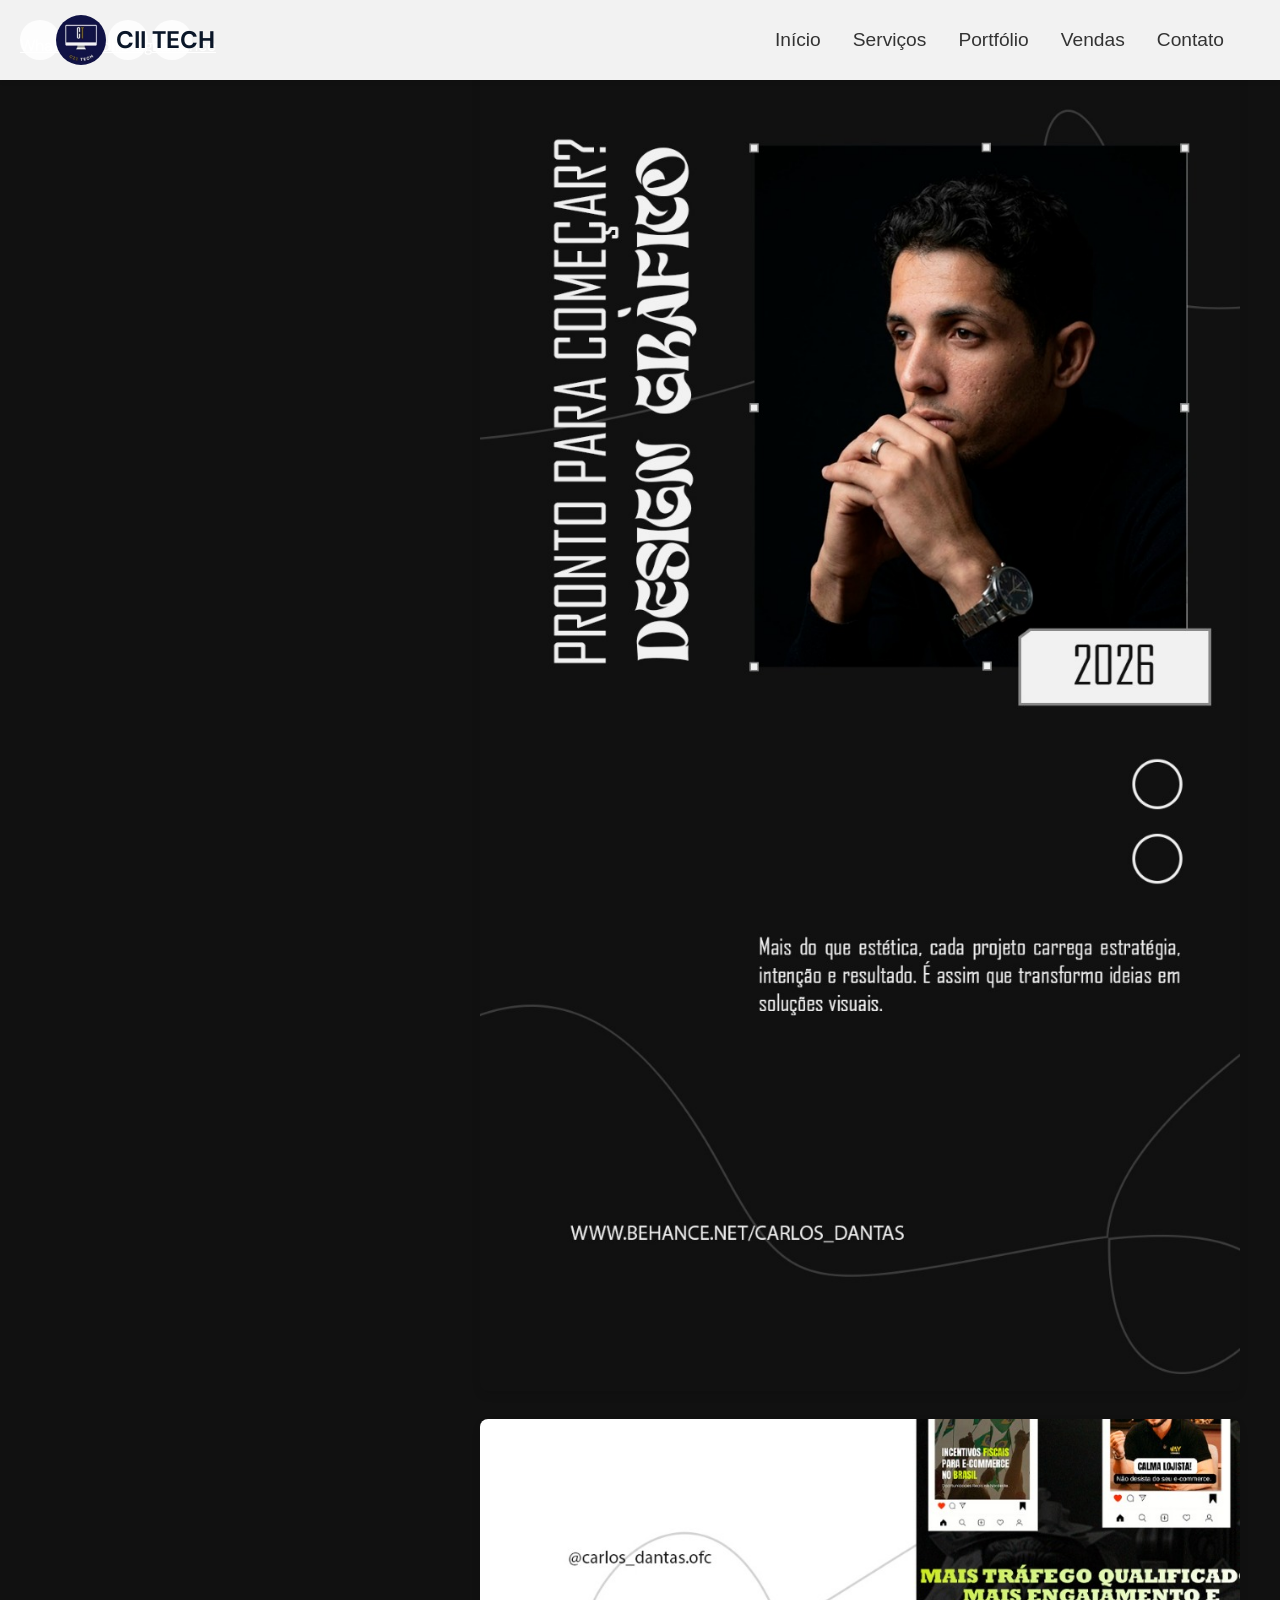
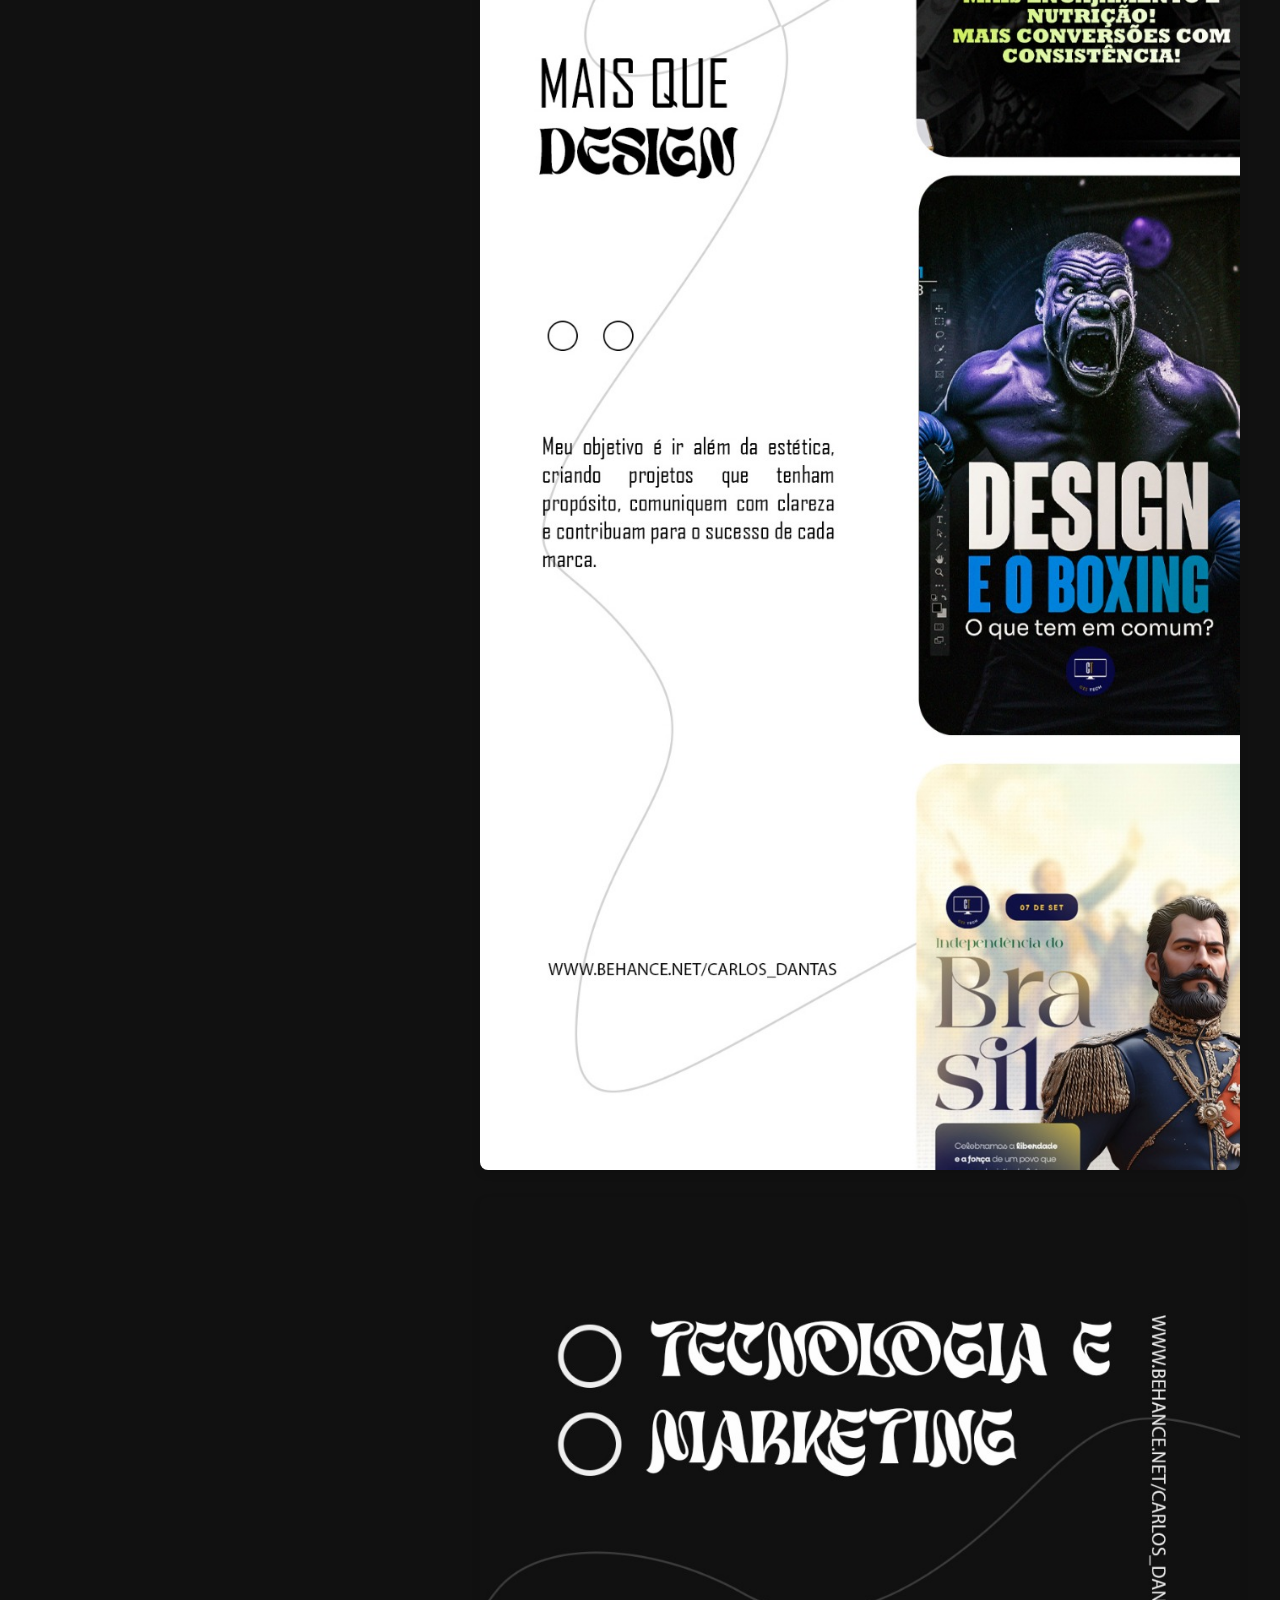
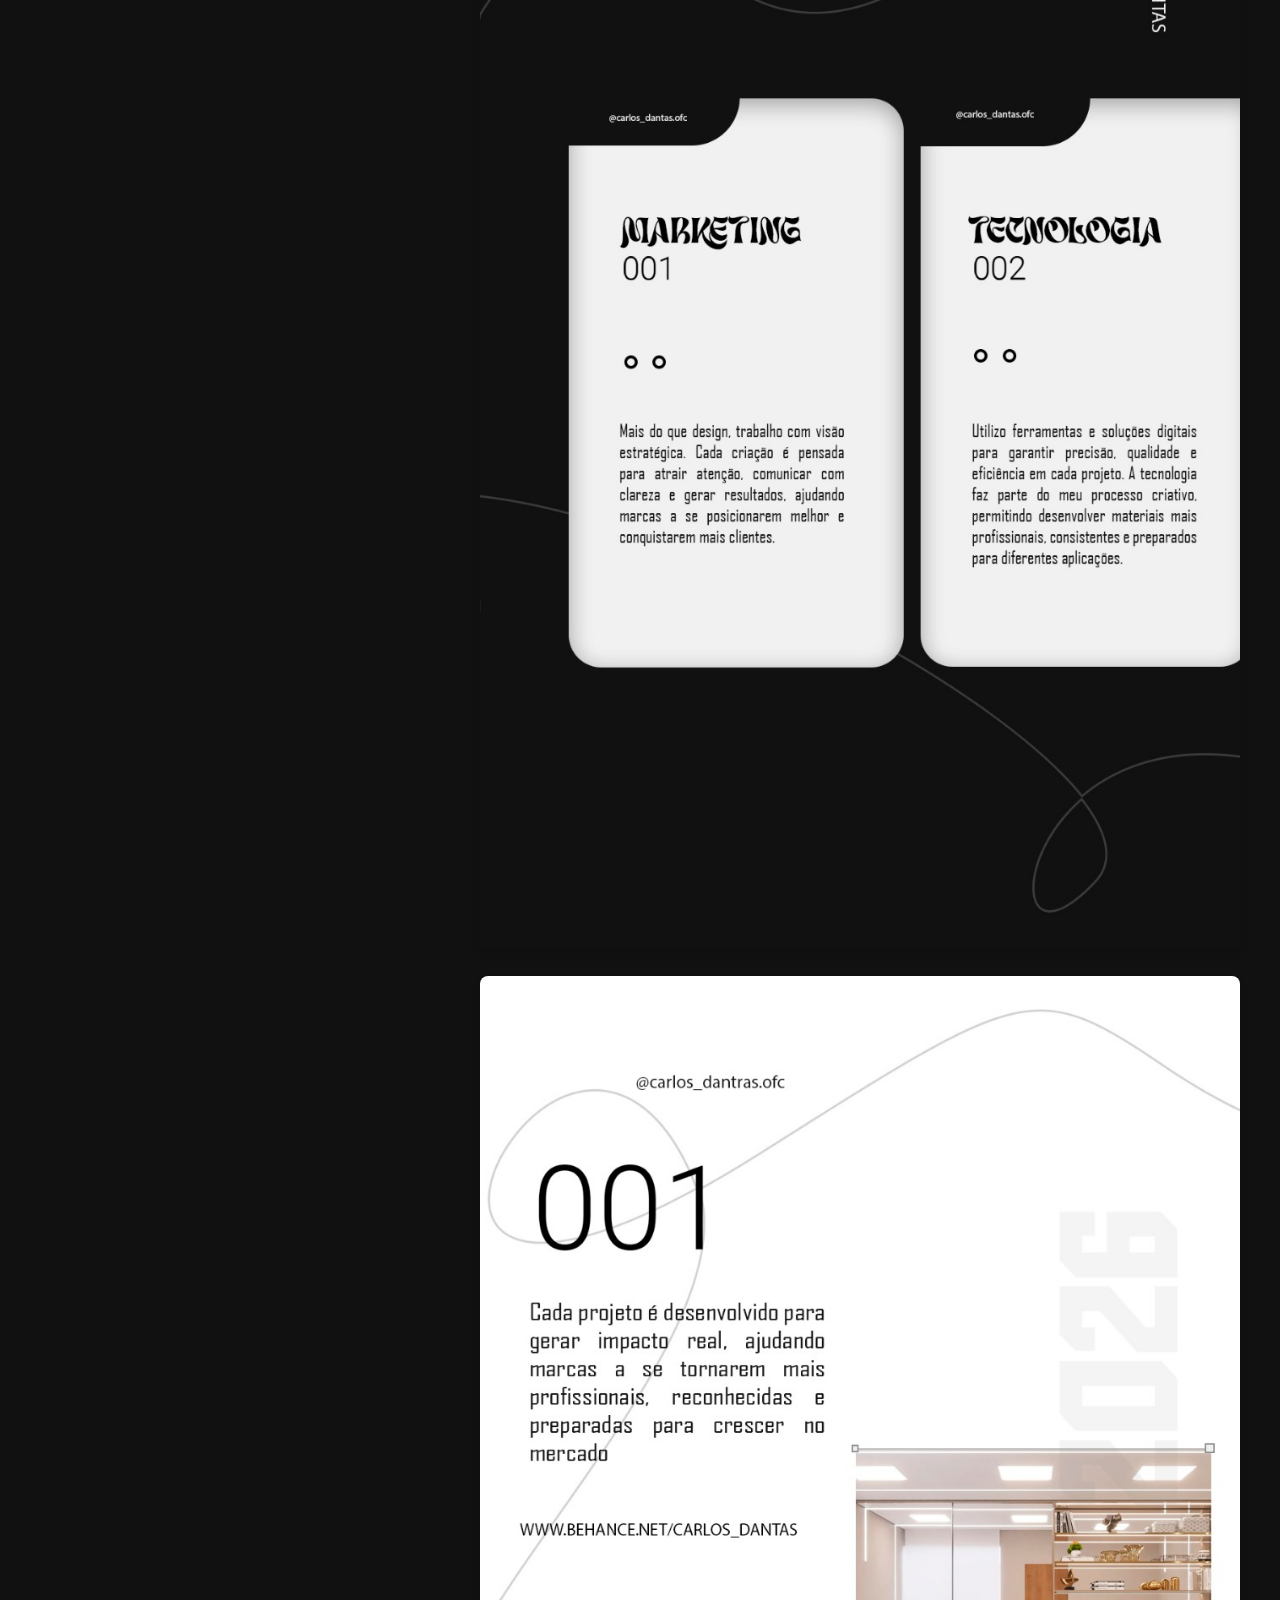
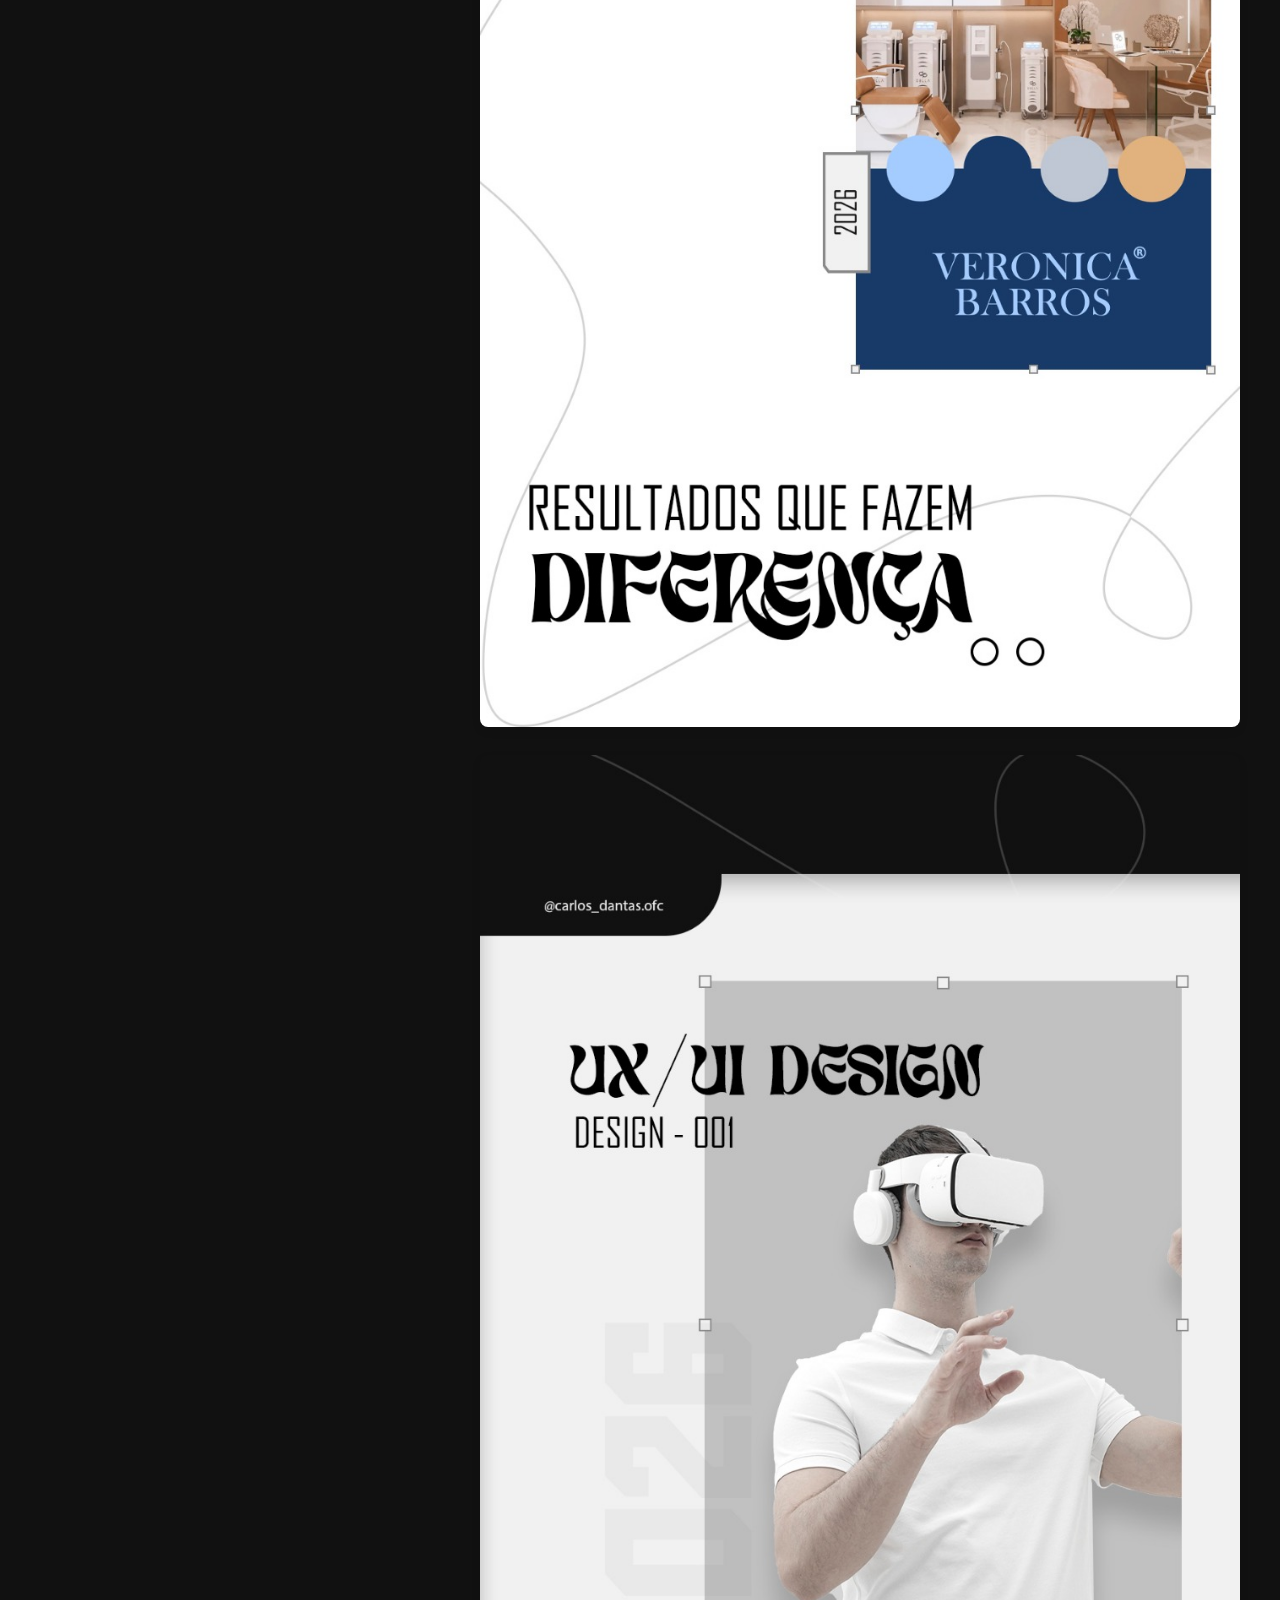
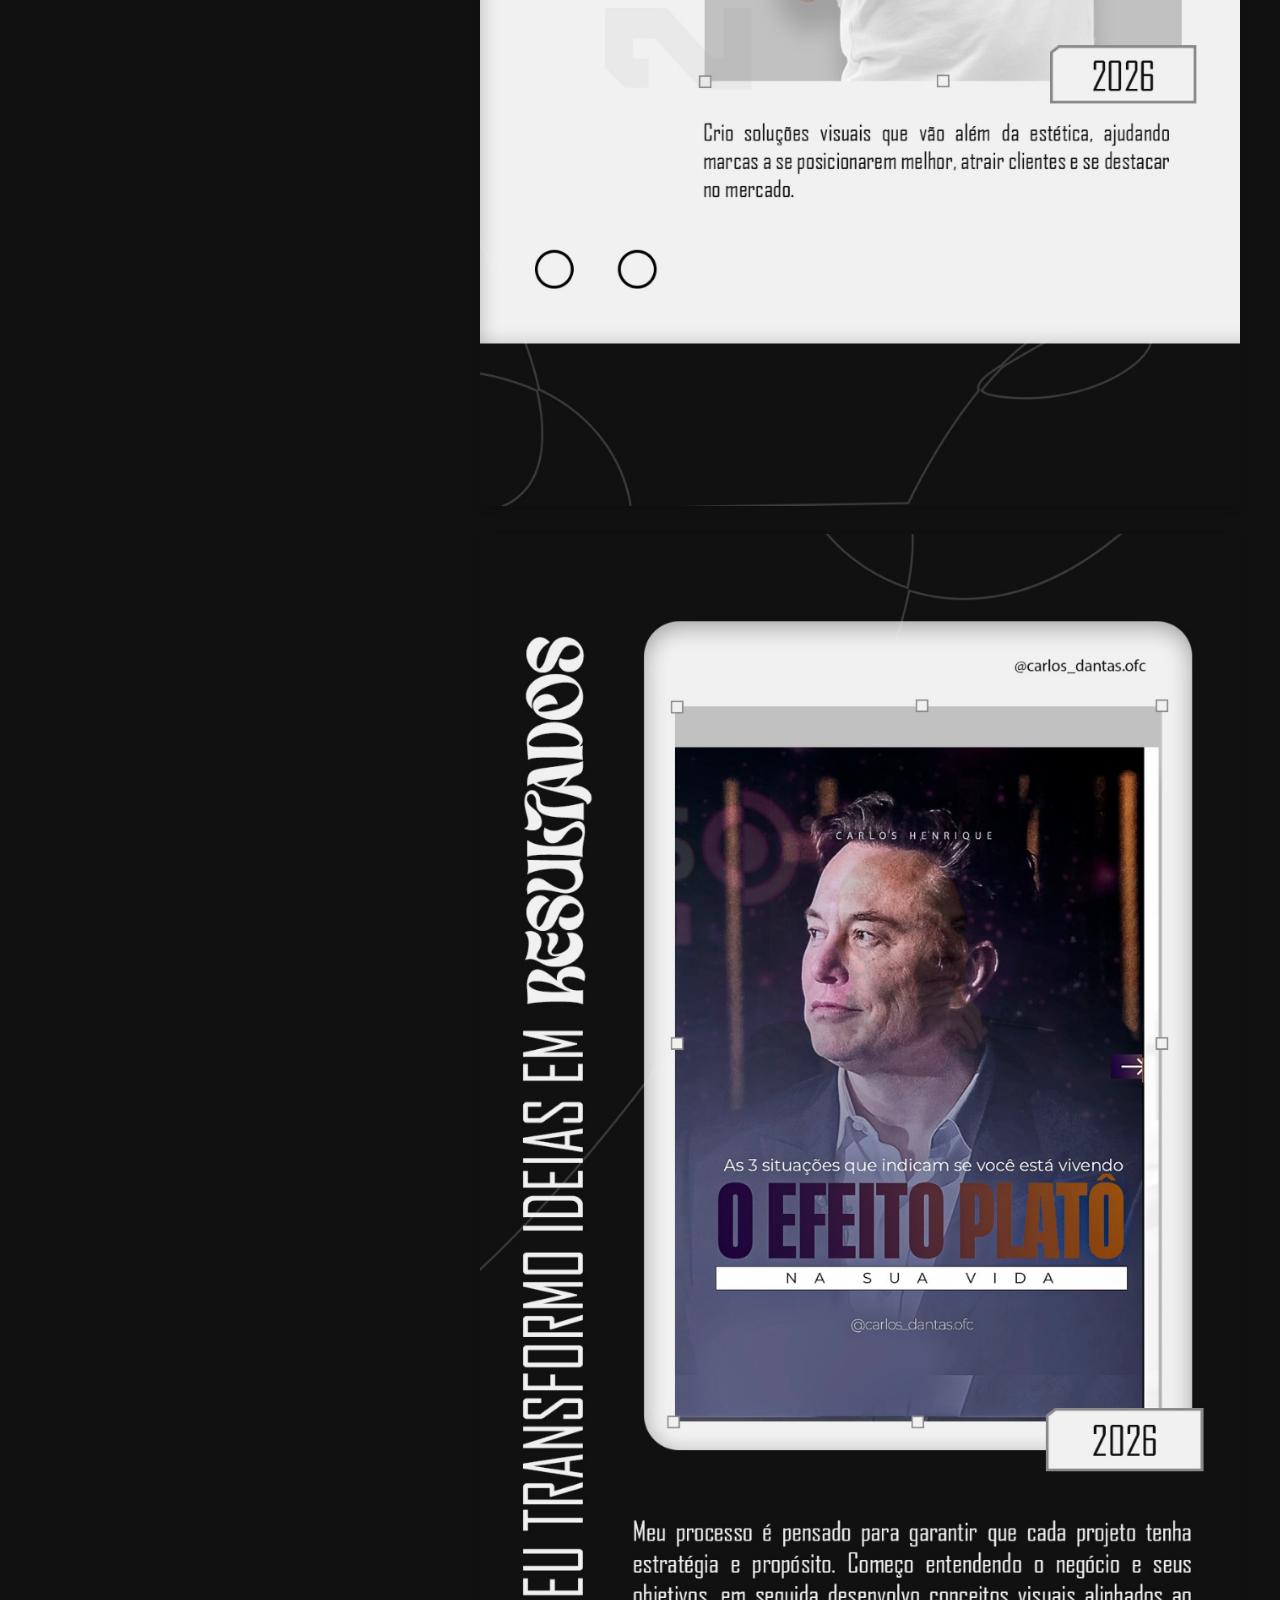
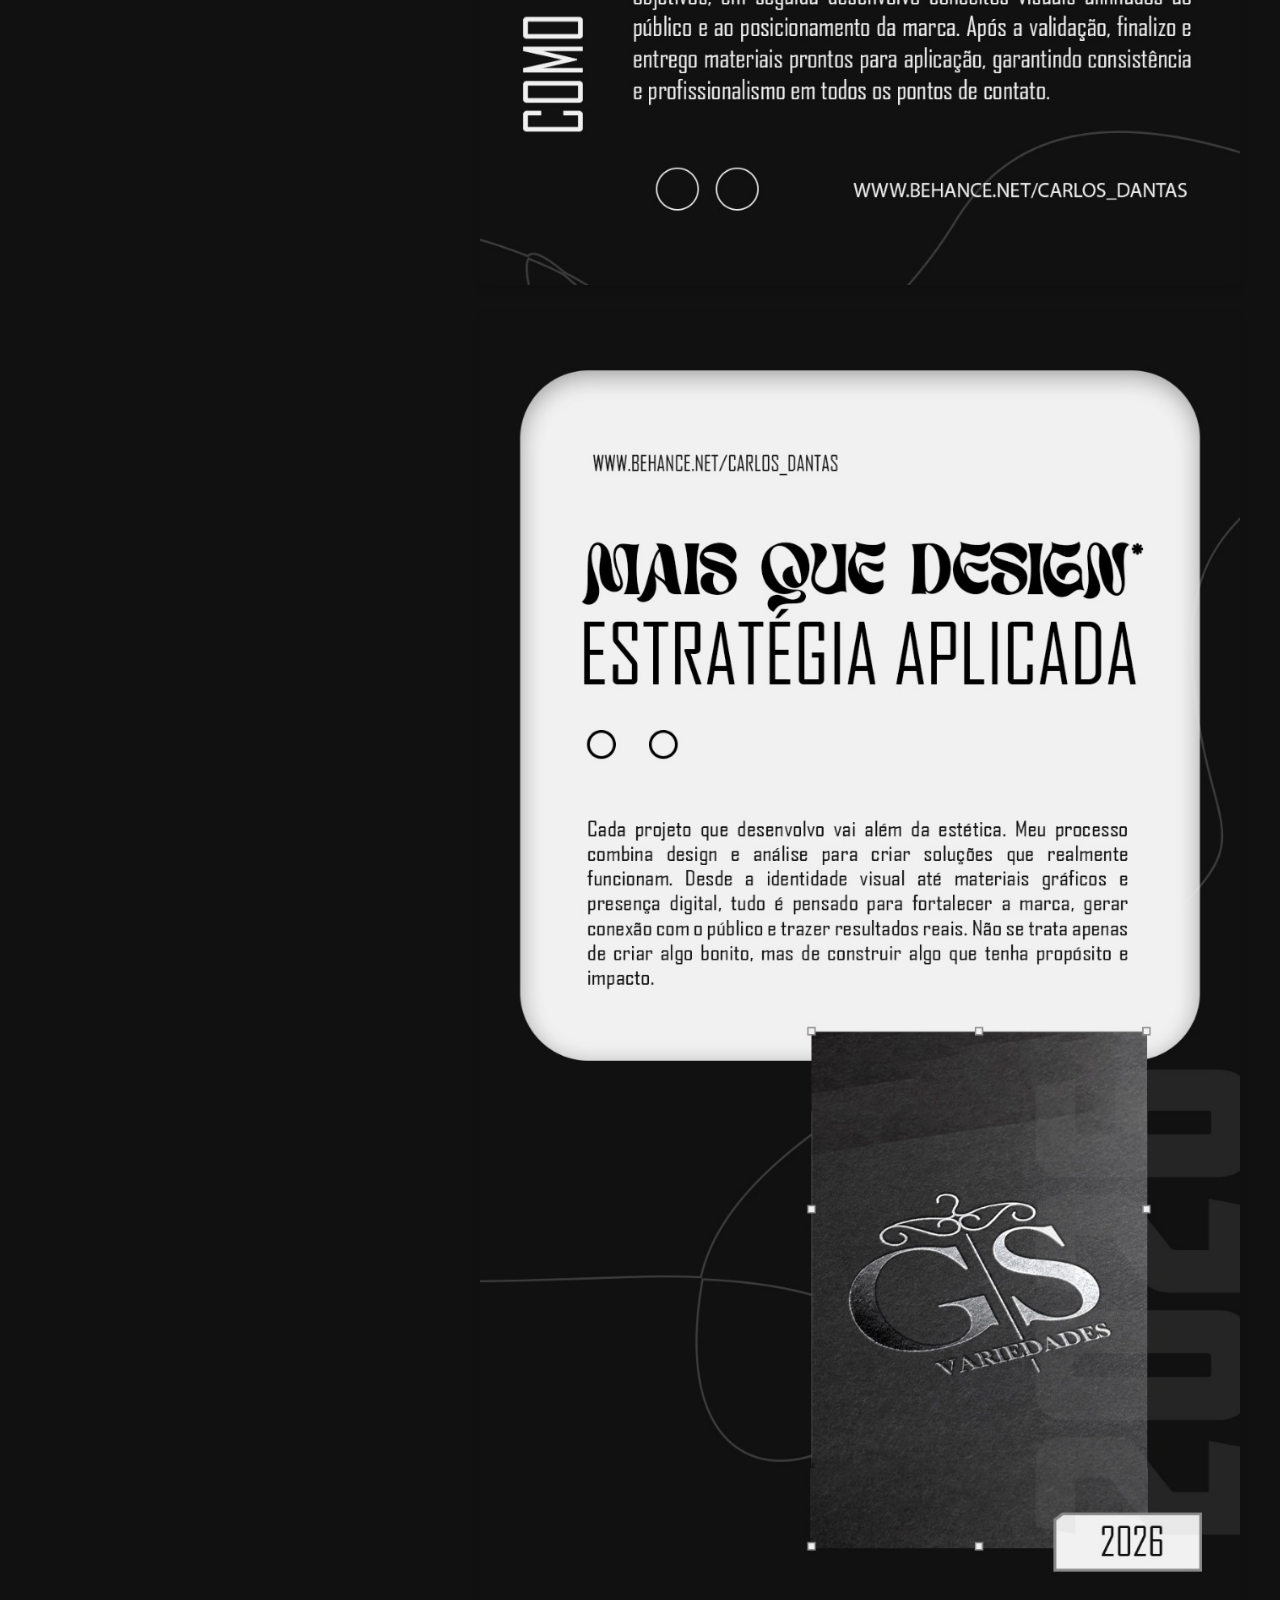
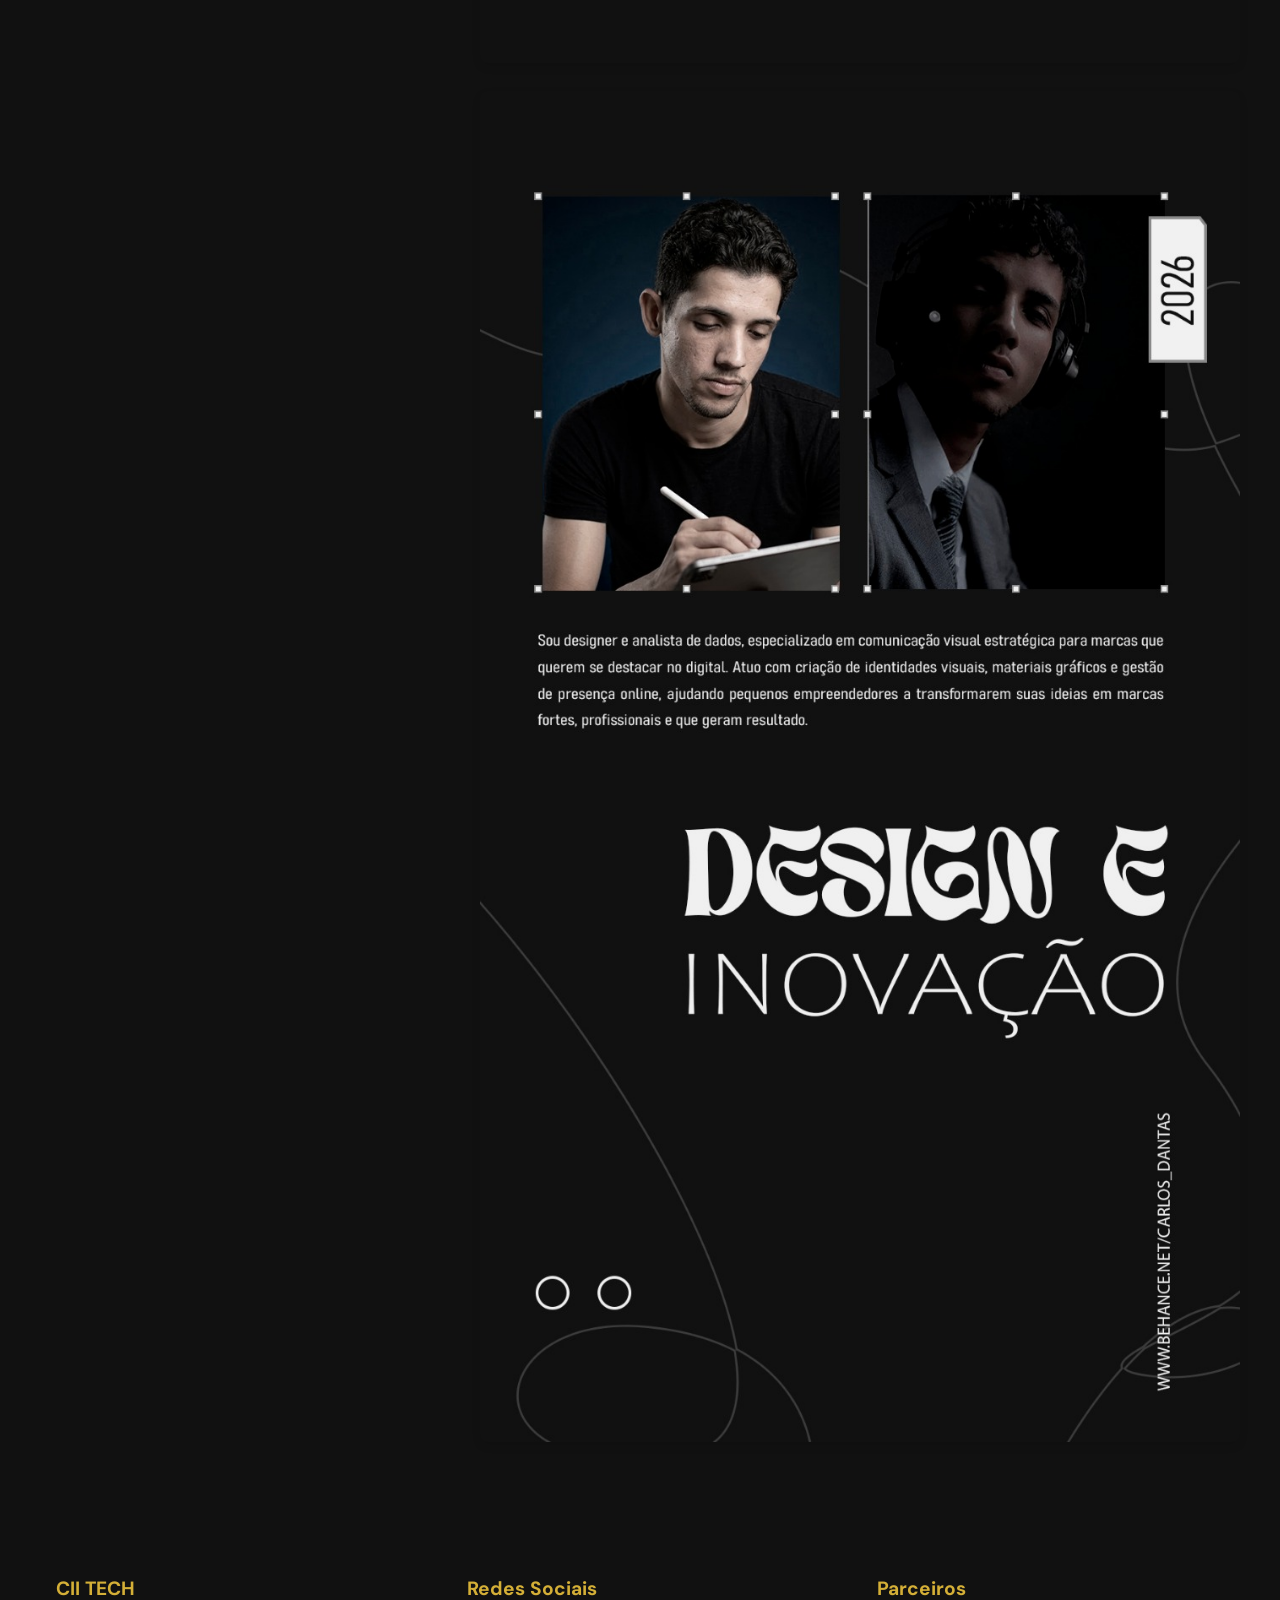
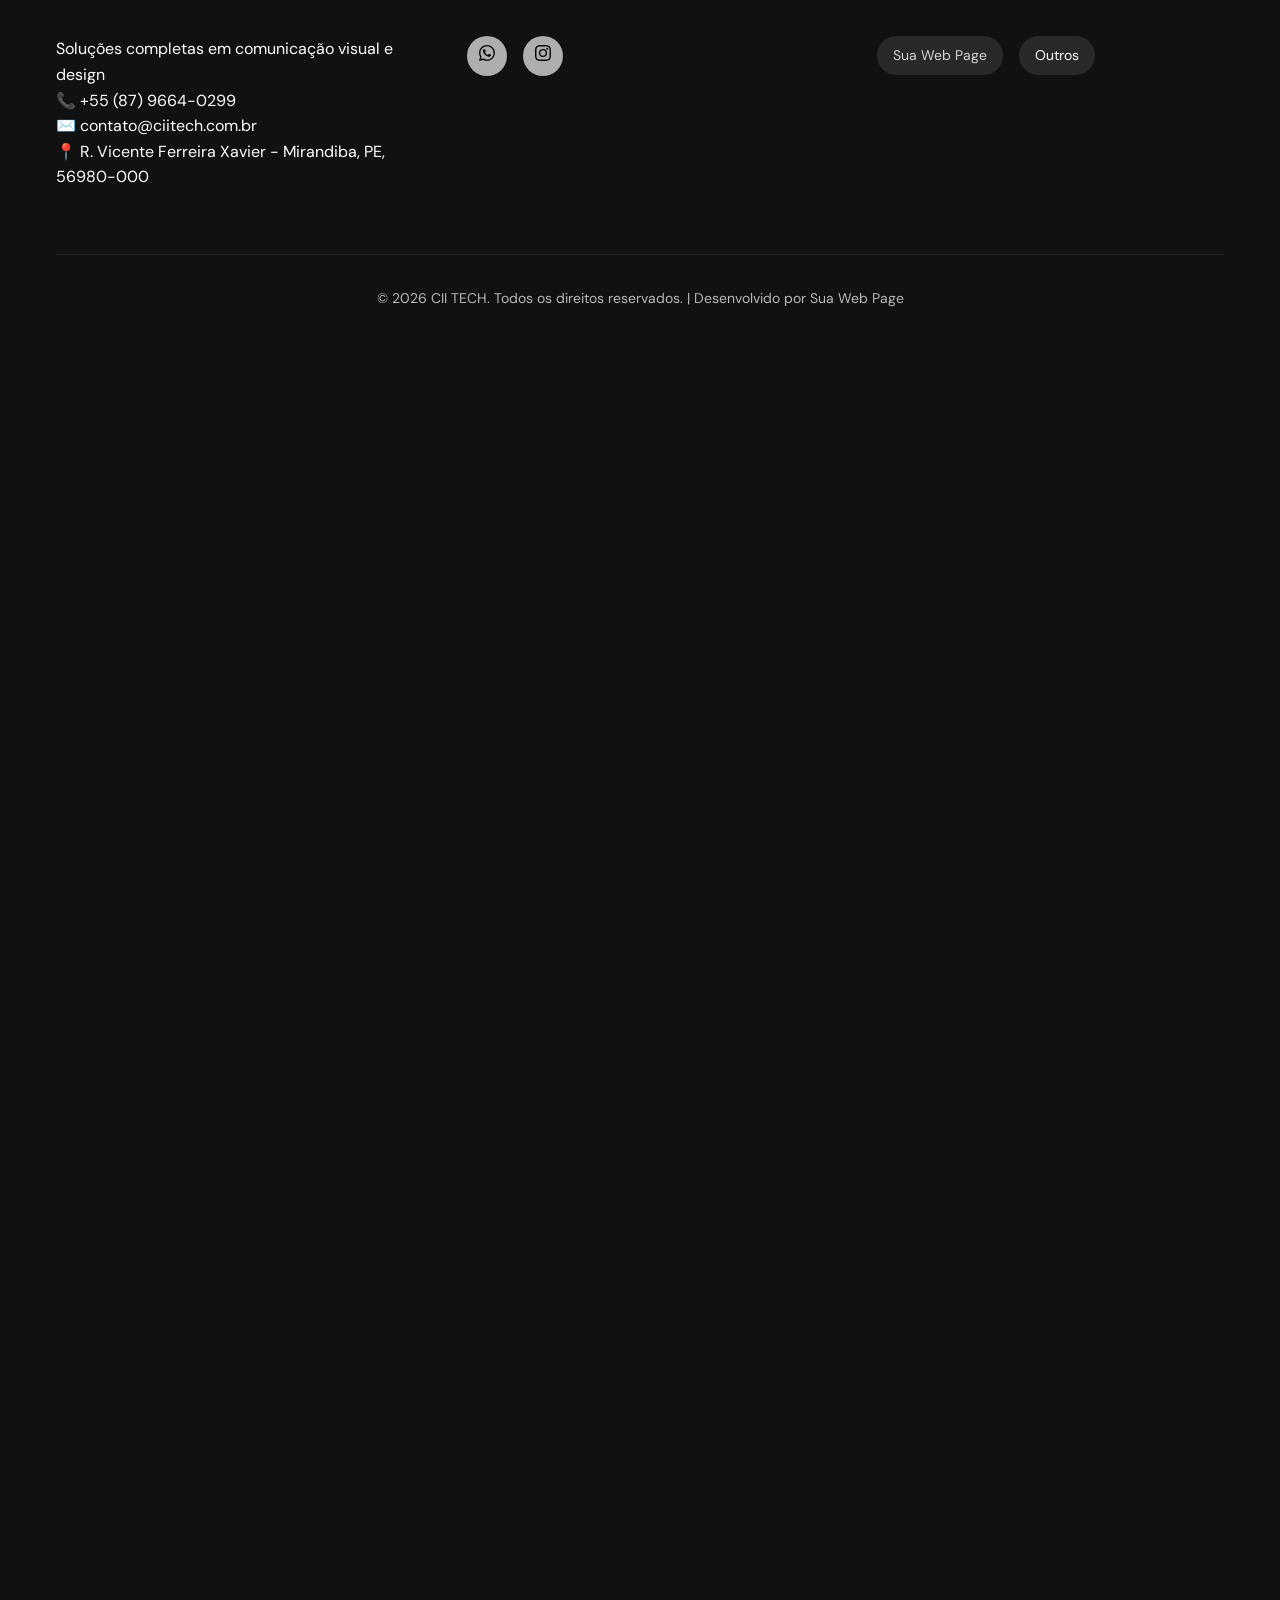
<file: portifolio-carlos copy.html>
<!DOCTYPE html>
    <html lang="pt-br">
    <head>
        <meta charset="UTF-8">
        <meta name="viewport" content="width=device-width, initial-scale=1.0">
        <title>Portifólio</title>
        <link rel="preconnect" href="https://fonts.googleapis.com">
        <link href="https://fonts.googleapis.com/css2?family=Bebas+Neue&family=DM+Sans:wght@300;400;500;600&display=swap" rel="stylesheet">
        <link rel="stylesheet" href="css/variables.css">
        <link rel="stylesheet" href="css/style.css">
        <style>
            body {
                font-family: 'DM Sans', sans-serif;
                background-color: var(--dark-bg);
                color: var(--text-color);
            }

            .main-container {
                
                margin: 0 auto;
                padding: 20px;
                display: flex;
                justify-content: space-between;
            }

            .post {
                padding: 20px;
                max-width: 800px;
            }

            .portifolio-image {
                width: 100%;
                height: auto;
                margin-bottom: 20px;
                border-radius: 8px;
                box-shadow: 0 4px 8px rgba(0, 0, 0, 0.1);
                transition: transform 0.3s ease, box-shadow 0.3s ease;
            }

            .social-network {
                height: 100vh;
                min-width: 200px;
            }

            .social-link {
                color: var(--text-light);
            }

            .design-elements {
                width: 100%;
                height: 100%;
                pointer-events: none;
            }
        </style>
    </head>
    <body>

        <header class="header">
            <nav class="navbar container"></nav>
        </header>

        <main>
            <div class="main-container">
                <div class="social-network">
                    <a href="https://wa.me/5511999999999" target="_blank" class="social-link">
                        <iconify-icon icon="logos:whatsapp" style="font-size: 2rem;"></iconify-icon>
                    WhatsApp
                    </a>
                    <a href="https://www.linkedin.com/in/carlos-eduardo-oliveira-fernandes-9b8b1a1b3/" target="_blank" class="social-link">
                        <iconify-icon icon="logos:linkedin" style="font-size: 2rem;"></iconify-icon>
                        LinkedIn
                    </a>
                    <a href="https://www.instagram.com/carlos_eduardo_oliveira_fernandes/" target="_blank" class="social-link">
                        <iconify-icon icon="logos:instagram" style="font-size: 2rem;"></iconify-icon>
                        Instagram
                    </a>
                    <a href="https://behance.net/carlos_dantas" target="_blank" class="social-link">
                        <iconify-icon icon="logos:behance" style="font-size: 2rem;"></iconify-icon>
                        Behance
                    </a>

                </div>

                <div class="post">     
                    <img src="images/colaboradores/portifolio-carlos/1.jpeg" alt="Carlos" class="portifolio-image">
                    <img src="images/colaboradores/portifolio-carlos/2.jpeg" alt="Carlos" class="portifolio-image">
                    <img src="images/colaboradores/portifolio-carlos/3.jpeg" alt="Carlos" class="portifolio-image">
                    <img src="images/colaboradores/portifolio-carlos/4.jpeg" alt="Carlos" class="portifolio-image">
                    <img src="images/colaboradores/portifolio-carlos/5.jpeg" alt="Carlos" class="portifolio-image">
                    <img src="images/colaboradores/portifolio-carlos/6.jpeg" alt="Carlos" class="portifolio-image">
                    <img src="images/colaboradores/portifolio-carlos/7.jpeg" alt="Carlos" class="portifolio-image">
                    <img src="images/colaboradores/portifolio-carlos/8.jpeg" alt="Carlos" class="portifolio-image">

                    <div class="design-elements">
                        <iconify-icon icon="ph:circles-four" style="font-size: 4rem; color: var(--primary-color); position: absolute; top: 20%; left: 10%; opacity: 0.2;"></iconify-icon>
                        <iconify-icon icon="ph:circles-four" style="font-size: 4rem; color: var(--primary-color); position: absolute; top: 60%; left: 80%; opacity: 0.2;"></iconify-icon>
                        <iconify-icon icon="ph:circles-four" style="font-size: 4rem; color: var(--primary-color); position: absolute; top: 40%; left: 50%; opacity: 0.2;"></iconify-icon>
                    </div>
                </div>
            </div>
        </main>

        <footer class="footer"></footer>

        <script src="js/data.js"></script>
        <script src="js/main.js"></script>
        <script src="js/vendas.js"></script>

        <script>

        </script>

    </body>
    </html>
</file>
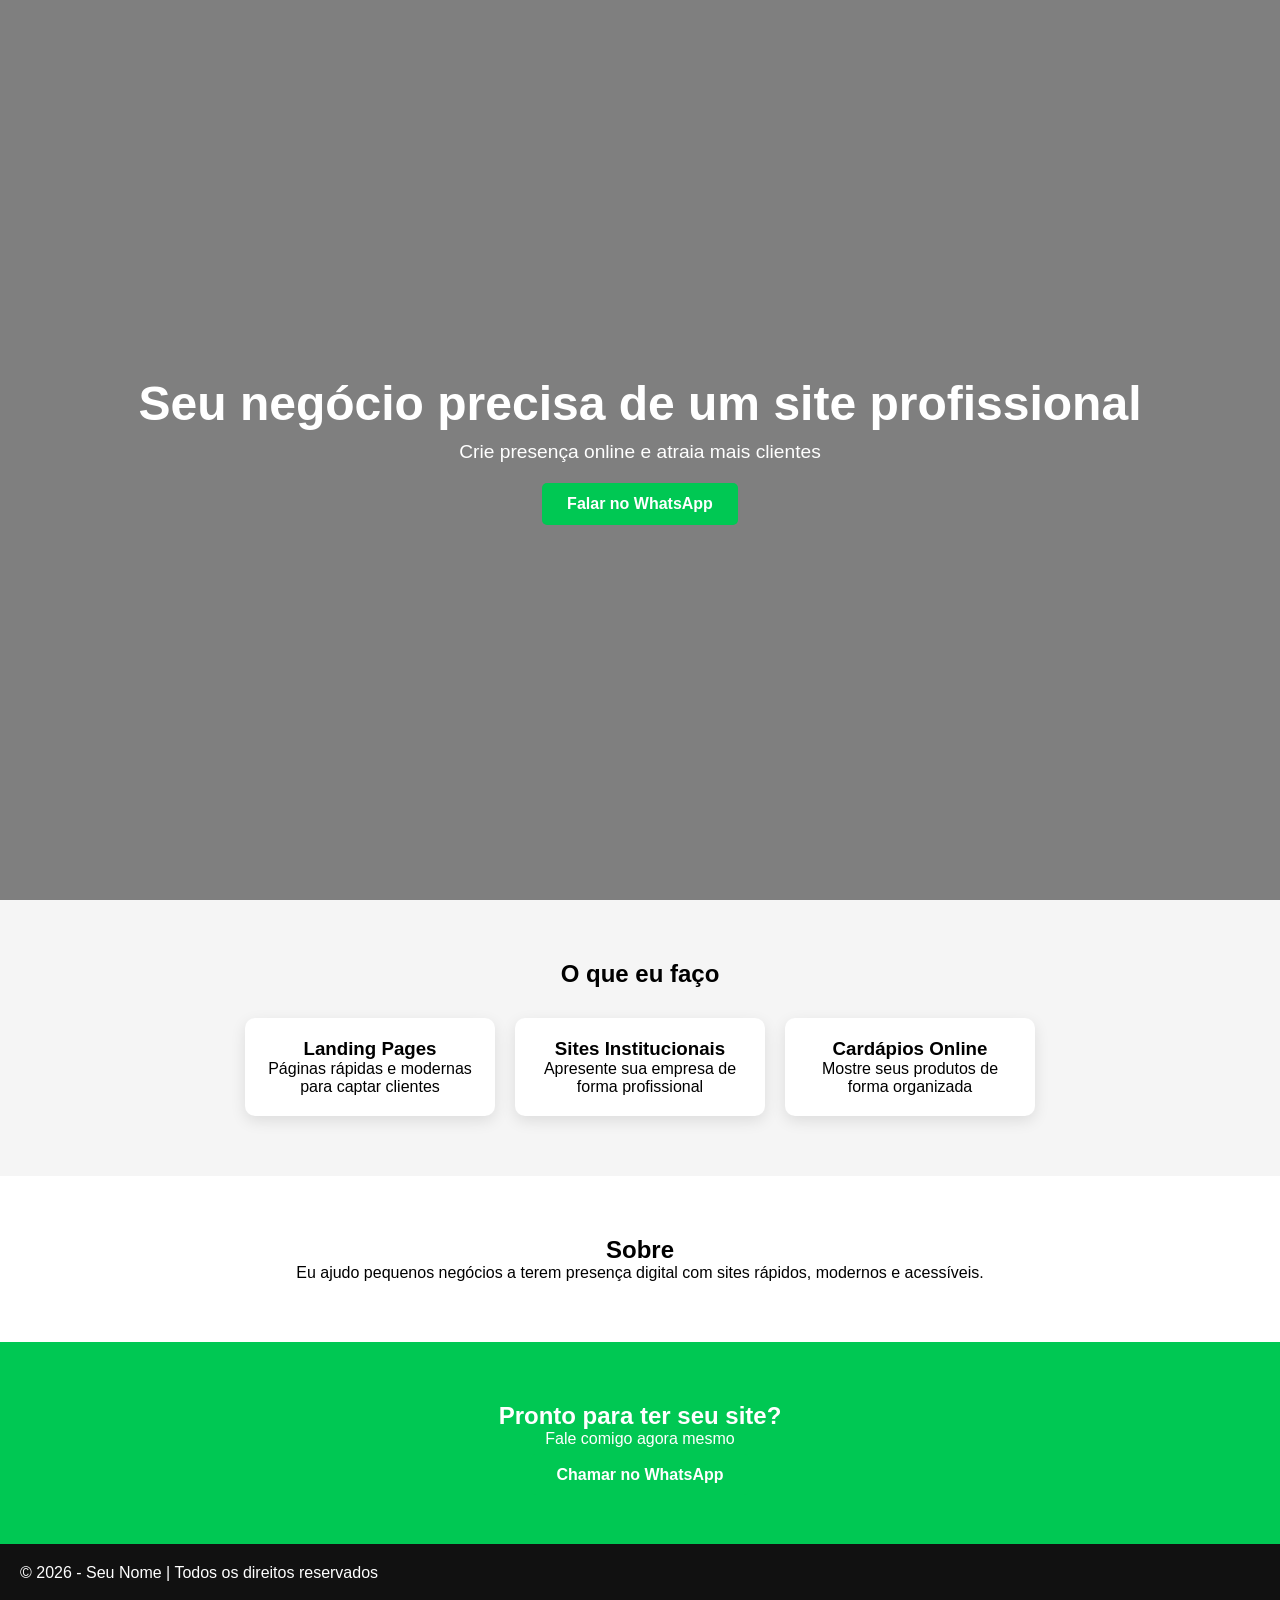
<file: teste.html>
<!DOCTYPE html>
<html lang="pt-br">
<head>
  <meta charset="UTF-8">
  <meta name="viewport" content="width=device-width, initial-scale=1.0">
  <title>Minha Landing Page</title>

  <style>
    * {
      margin: 0;
      padding: 0;
      box-sizing: border-box;
      font-family: Arial, sans-serif;
    }

    /* HERO */
    .hero {
      position: relative;
      height: 100vh;
      overflow: hidden;
      color: white;
    }

    .bg-video {
      position: absolute;
      top: 0;
      left: 0;
      width: 100%;
      height: 100%;
      object-fit: cover;
      z-index: 0;
    }

    .hero::after {
      content: "";
      position: absolute;
      top: 0;
      left: 0;
      width: 100%;
      height: 100%;
      background: rgba(0,0,0,0.5);
      z-index: 0;
    }

    .hero-content {
      position: relative;
      z-index: 1;
      height: 100%;
      display: flex;
      flex-direction: column;
      justify-content: center;
      align-items: center;
      text-align: center;
      padding: 20px;
    }

    .hero h1 {
      font-size: 3rem;
      margin-bottom: 10px;
    }

    .hero p {
      font-size: 1.2rem;
      margin-bottom: 20px;
    }

    .btn {
      background: #00c853;
      color: white;
      padding: 12px 25px;
      text-decoration: none;
      border-radius: 5px;
      font-weight: bold;
    }

    /* SECTIONS */
    section {
      padding: 60px 20px;
      text-align: center;
    }

    .services {
      background: #f5f5f5;
    }

    .services h2 {
      margin-bottom: 30px;
    }

    .cards {
      display: flex;
      flex-wrap: wrap;
      gap: 20px;
      justify-content: center;
    }

    .card {
      background: white;
      padding: 20px;
      width: 250px;
      border-radius: 10px;
      box-shadow: 0 5px 15px rgba(0,0,0,0.1);
    }

    .about {
      max-width: 800px;
      margin: auto;
    }

    .cta {
      background: #00c853;
      color: white;
    }

    footer {
      background: #111;
      color: white;
      padding: 20px;
    }

    @media (max-width: 768px) {
      .hero h1 {
        font-size: 2rem;
      }

      .cards {
        flex-direction: column;
        align-items: center;
      }
    }
  </style>
</head>

<body>

  <!-- HERO -->
  <section class="hero">
    <video autoplay muted loop playsinline class="bg-video">
      <source src="videos/background.mp4" type="video/mp4">
    </video>

    <div class="hero-content">
      <h1>Seu negócio precisa de um site profissional</h1>
      <p>Crie presença online e atraia mais clientes</p>
      <a href="#" class="btn">Falar no WhatsApp</a>
    </div>
  </section>

  <!-- SERVIÇOS -->
  <section class="services">
    <h2>O que eu faço</h2>

    <div class="cards">
      <div class="card">
        <h3>Landing Pages</h3>
        <p>Páginas rápidas e modernas para captar clientes</p>
      </div>

      <div class="card">
        <h3>Sites Institucionais</h3>
        <p>Apresente sua empresa de forma profissional</p>
      </div>

      <div class="card">
        <h3>Cardápios Online</h3>
        <p>Mostre seus produtos de forma organizada</p>
      </div>
    </div>
  </section>

  <!-- SOBRE -->
  <section class="about">
    <h2>Sobre</h2>
    <p>
      Eu ajudo pequenos negócios a terem presença digital com sites rápidos,
      modernos e acessíveis.
    </p>
  </section>

  <!-- CTA -->
  <section class="cta">
    <h2>Pronto para ter seu site?</h2>
    <p>Fale comigo agora mesmo</p>
    <br>
    <a href="#" class="btn">Chamar no WhatsApp</a>
  </section>

  <!-- FOOTER -->
  <footer>
    <p>© 2026 - Seu Nome | Todos os direitos reservados</p>
  </footer>

</body>
</html>
```
</file>
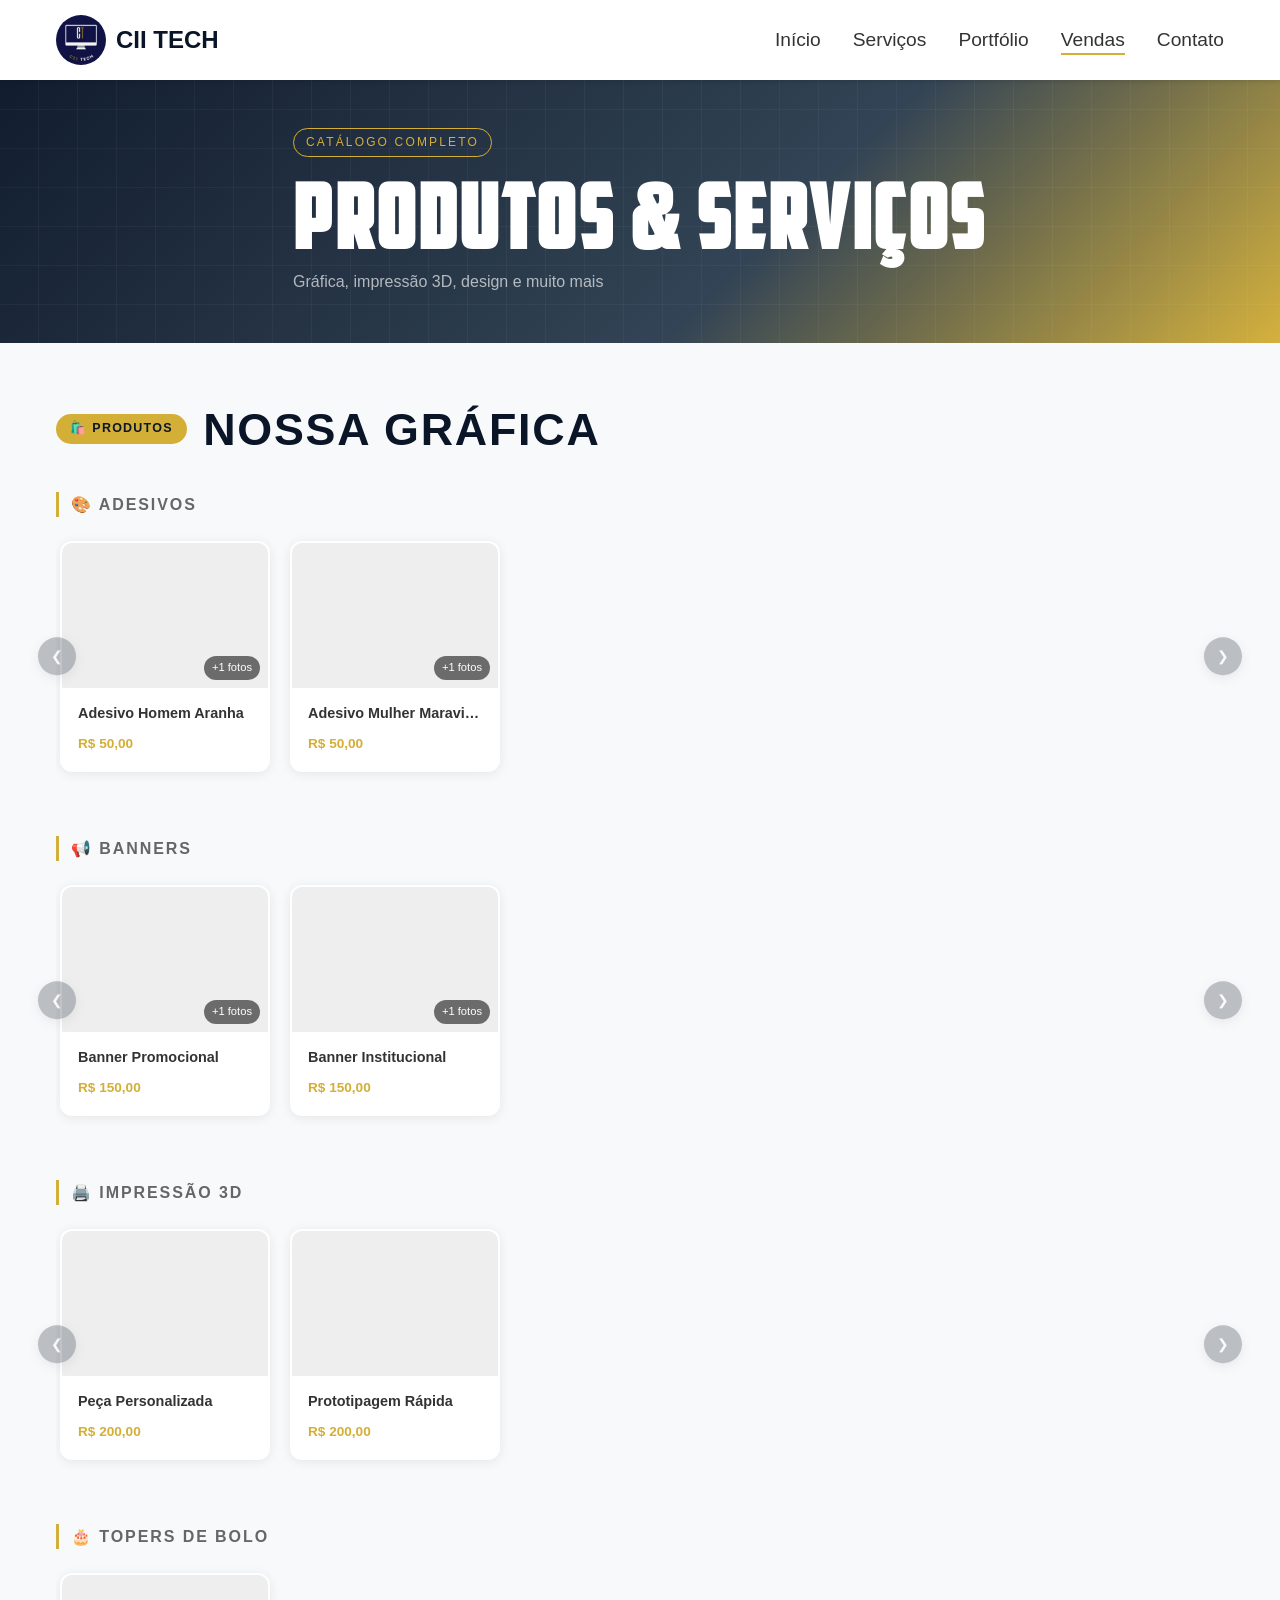
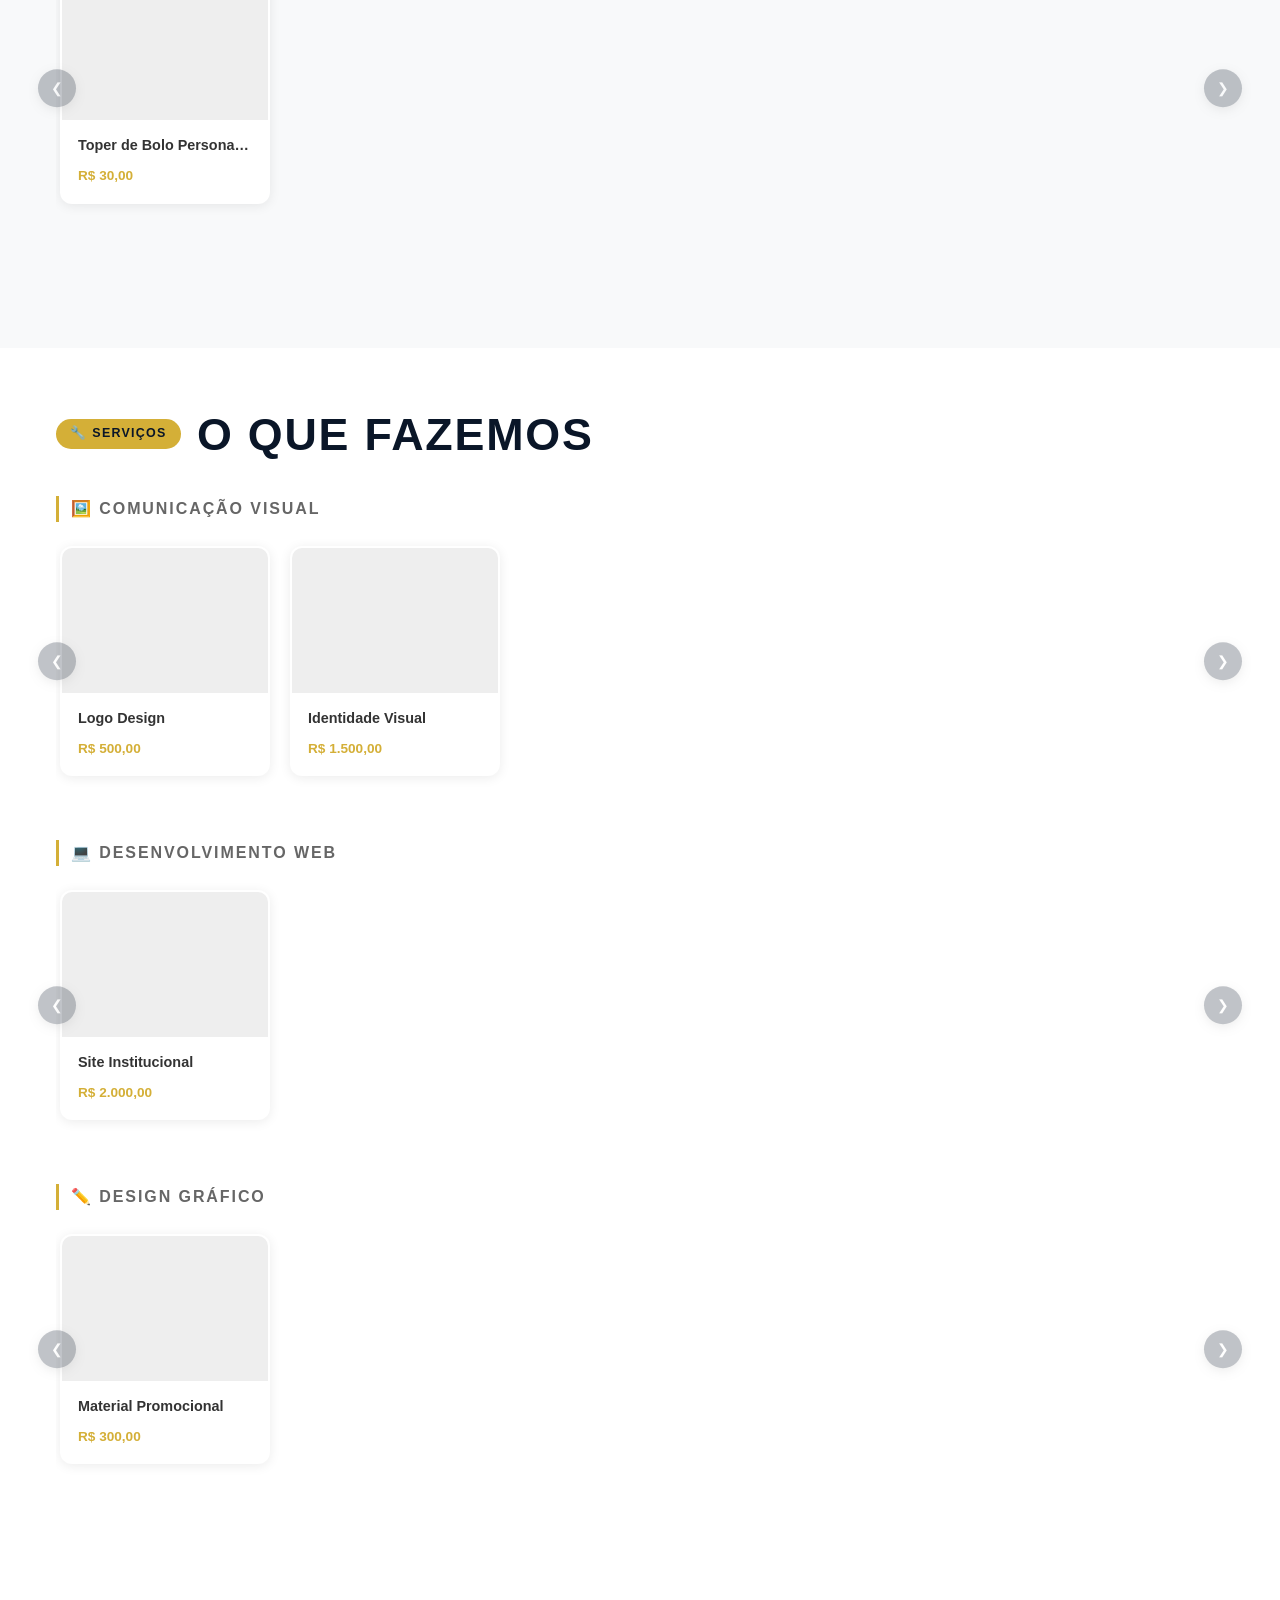
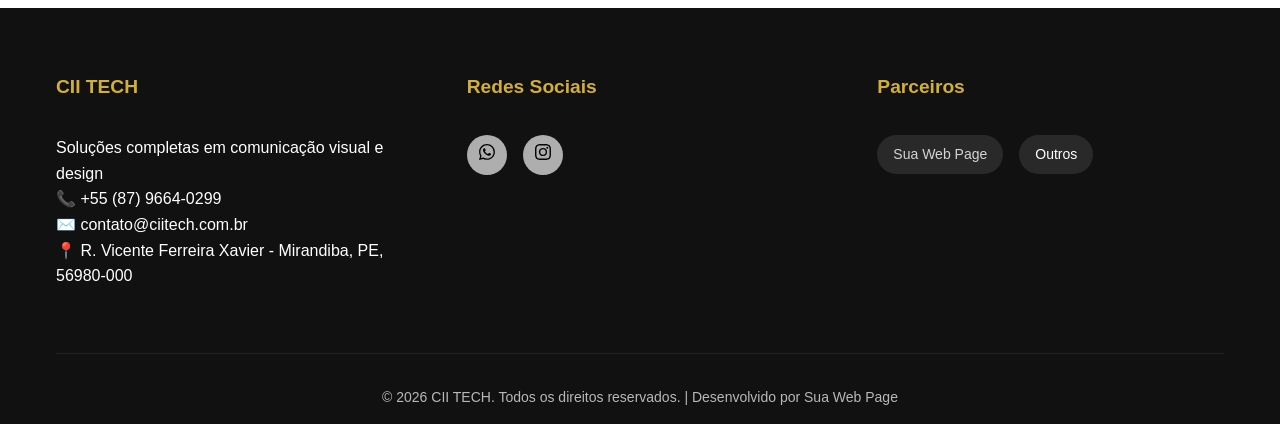
<file: vendas.html>
<!DOCTYPE html>
<html lang="pt-br">
<head>
    <meta charset="UTF-8">
    <meta name="viewport" content="width=device-width, initial-scale=1.0">
    <title>Vendas - Cii Tech</title>
    <link rel="preconnect" href="https://fonts.googleapis.com">
    <link href="https://fonts.googleapis.com/css2?family=Bebas+Neue&family=DM+Sans:wght@300;400;500;600&display=swap" rel="stylesheet">
    <link rel="stylesheet" href="css/variables.css">
    <link rel="stylesheet" href="css/style.css">
    <link rel="stylesheet" href="css/vendas.css">
</head>
<body>

    <header class="header">
        <nav class="navbar container"></nav>
    </header>

    <main class="vendas-main">

        <!-- ── Hero banner da página ── -->
        <section class="vendas-hero">
            <div class="vendas-hero-bg"></div>
            <div class="container vendas-hero-content">
                <span class="vendas-hero-label">Catálogo completo</span>
                <h1 class="vendas-hero-title">PRODUTOS &amp; SERVIÇOS</h1>
                <p class="vendas-hero-sub">Gráfica, impressão 3D, design e muito mais</p>
            </div>
        </section>

        <!-- ══════════════════════════════════════════════
             PRODUTOS
        ══════════════════════════════════════════════ -->
        <section class="catalog-section" id="section-produtos">
            <div class="container">
                <div class="catalog-section-header">
                    <span class="catalog-pill">🛍️ Produtos</span>
                    <h2 class="catalog-section-title">NOSSA GRÁFICA</h2>
                </div>

                <!-- renderizado dinamicamente: uma .category-row por subcategoria -->
                <div id="products-catalog"></div>
            </div>
        </section>

        <!-- ══════════════════════════════════════════════
             SERVIÇOS
        ══════════════════════════════════════════════ -->
        <section class="catalog-section alt" id="section-servicos">
            <div class="container">
                <div class="catalog-section-header">
                    <span class="catalog-pill">🔧 Serviços</span>
                    <h2 class="catalog-section-title">O QUE FAZEMOS</h2>
                </div>

                <div id="services-catalog"></div>
            </div>
        </section>

    </main>

    <!-- ══════════════════════════════════════════════
         MODAL DO PRODUTO
    ══════════════════════════════════════════════ -->
    <div id="productModal" class="modal" role="dialog" aria-modal="true" aria-label="Detalhes do produto">
        <div class="modal-backdrop"></div>
        <div class="modal-box">

            <!-- Carrossel de imagens -->
            <div class="modal-carousel">
                <button class="modal-img-btn prev" aria-label="Imagem anterior">&#10094;</button>
                <div class="modal-img-track-wrapper">
                    <div class="modal-img-track" id="modalImgTrack"></div>
                </div>
                <button class="modal-img-btn next" aria-label="Próxima imagem">&#10095;</button>
                <div class="modal-img-dots" id="modalImgDots"></div>

                <button class="modal-close" id="modalClose" aria-label="Fechar">&#10005;</button>
            </div>

            <!-- Info -->
            <div class="modal-info">
                <h2 class="modal-title" id="modalTitle"></h2>
                <p class="modal-desc" id="modalDesc"></p>
                <div class="modal-footer">
                    <span class="modal-price" id="modalPrice"></span>
                    <a id="modalLink" href="#" target="_blank" rel="noopener" class="modal-cta">
                        Ver / Comprar →
                    </a>
                </div>
            </div>

        </div>
    </div>

    <footer class="footer"></footer>

    <script src="js/data.js"></script>
    <script src="js/main.js"></script>
    <script src="js/vendas.js"></script>

</body>
</html>
</file>
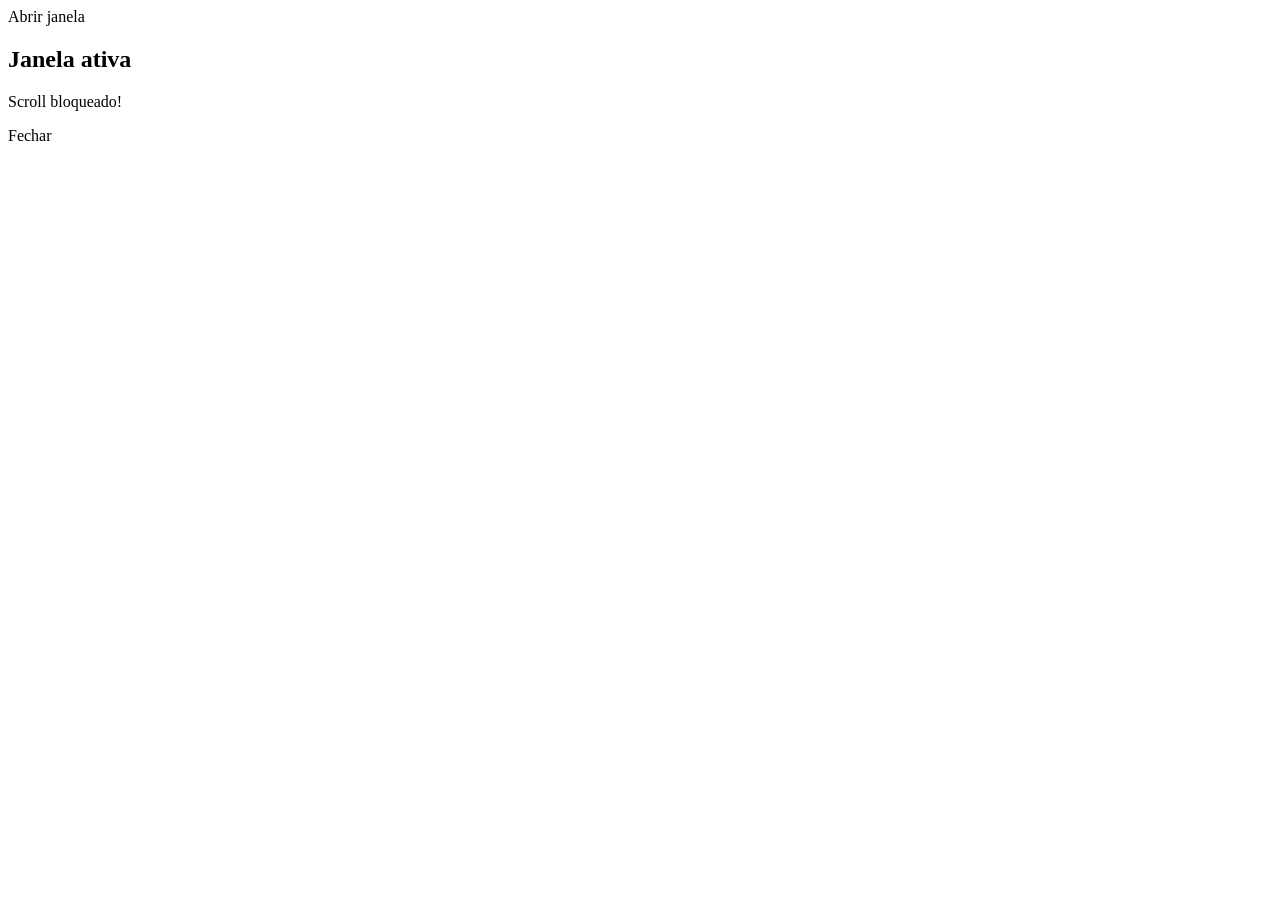
<file: olds/teste copy.html>
<!DOCTYPE html>
<html>
<head>
<style>

</style>
</head>
<body>

  
  <label for="toggle">Abrir janela</label>
  <div class="overlay"></div>
  <div class="janela">
    <h2>Janela ativa</h2>
    <p>Scroll bloqueado!</p>
    <label for="toggle">Fechar</label>
  </div>

  <!-- seus parágrafos aqui -->
   

</body>
</html>
</file>
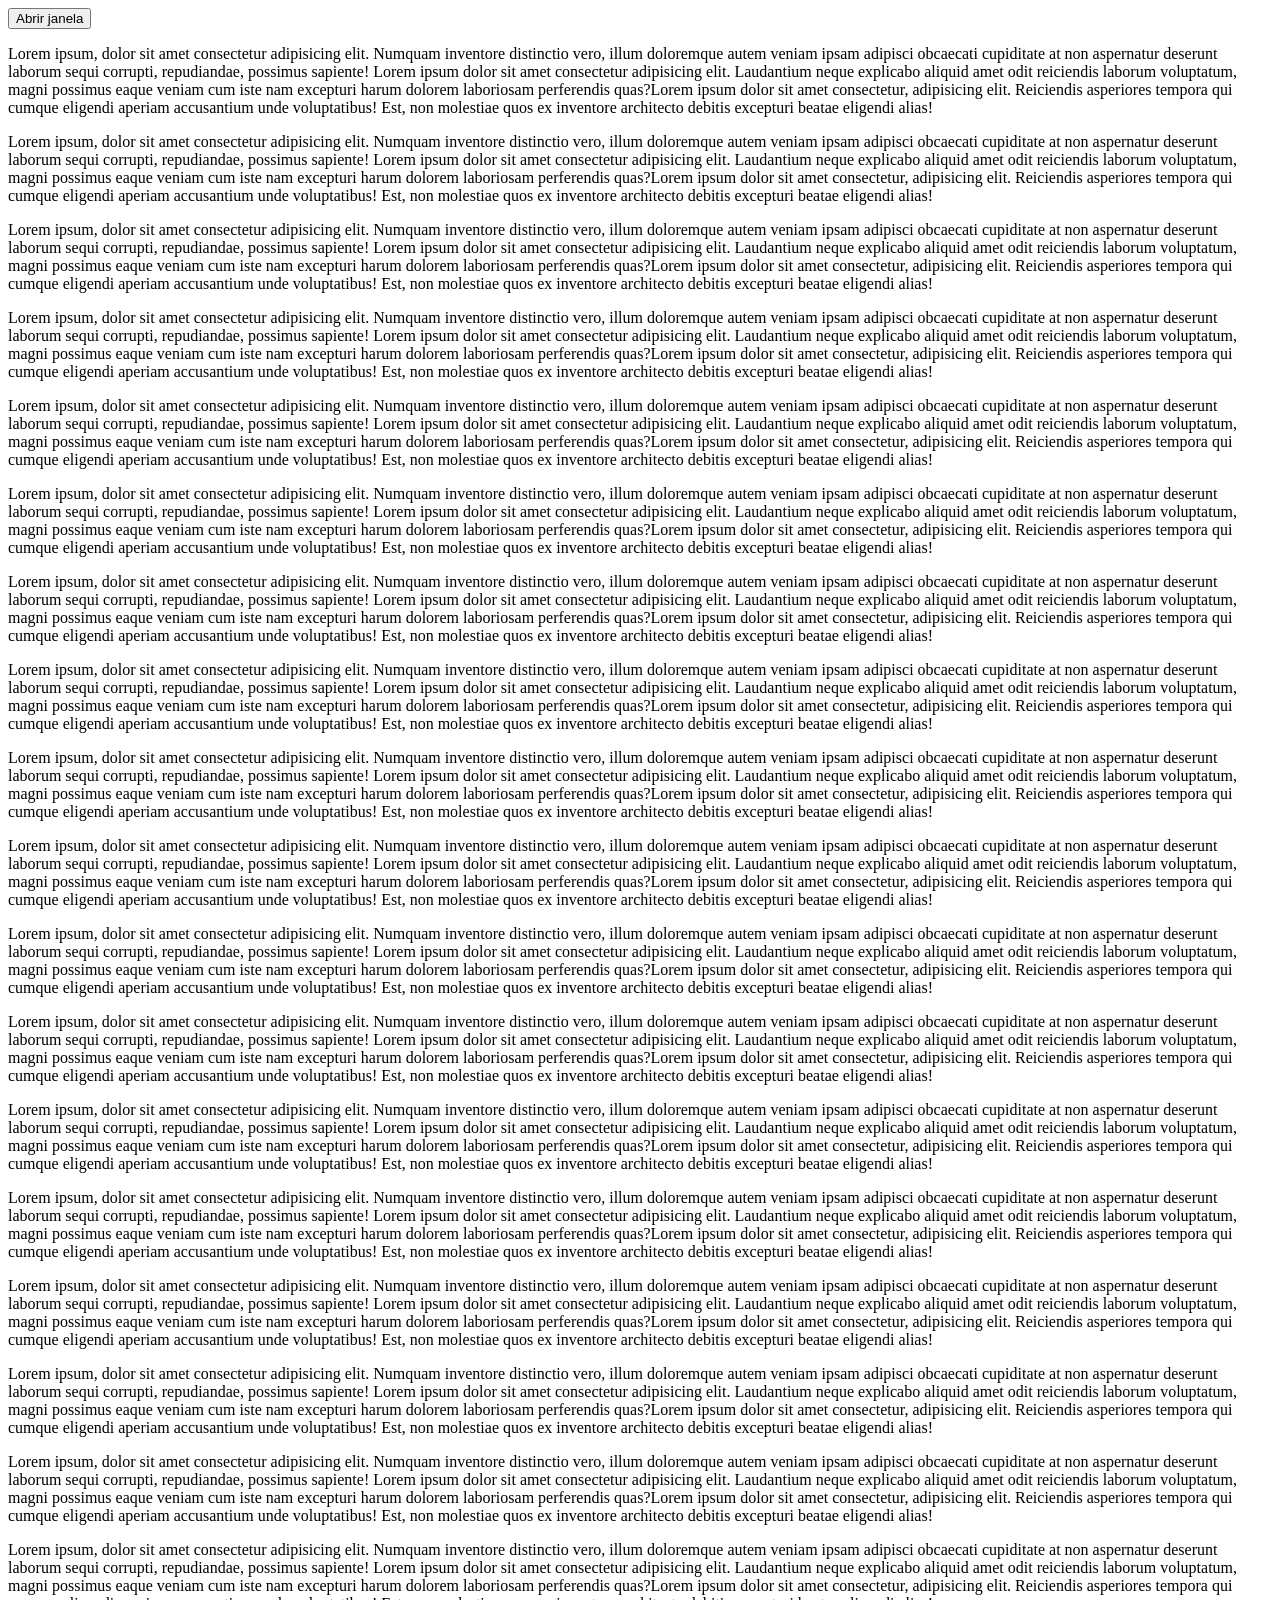
<file: olds/teste.html>
<!DOCTYPE html>
<html lang="pt-br">
<head>
<style>
  /* Overlay escuro que cobre tudo */
  #overlay {
    display: none;
    position: fixed;
    inset: 0;
    background: rgba(0, 0, 0, 0.5);
    z-index: 10;
  }

  /* Janela/elemento ativo */
  #janela {
    display: none;
    position: fixed;
    top: 50%;
    left: 50%;
    transform: translate(-50%, -50%);
    background: white;
    padding: 2rem;
    z-index: 20;
    border-radius: 8px;
  }

  /* Quando ativos */
  #overlay.ativo, #janela.ativo {
    display: block;
  }
</style>
</head>
<body>

  <button onclick="abrir()">Abrir janela</button>

  <div id="overlay" onclick="fechar()"></div>

  <div id="janela">
    <h2>Janela ativa</h2>
    <p>Tela atrás está bloqueada.</p>
    <button onclick="fechar()">Fechar</button>
  </div>

  <p>Lorem ipsum, dolor sit amet consectetur adipisicing elit. Numquam inventore distinctio vero, illum doloremque autem veniam ipsam adipisci obcaecati cupiditate at non aspernatur deserunt laborum sequi corrupti, repudiandae, possimus sapiente! Lorem ipsum dolor sit amet consectetur adipisicing elit. Laudantium neque explicabo aliquid amet odit reiciendis laborum voluptatum, magni possimus eaque veniam cum iste nam excepturi harum dolorem laboriosam perferendis quas?Lorem ipsum dolor sit amet consectetur, adipisicing elit. Reiciendis asperiores tempora qui cumque eligendi aperiam accusantium unde voluptatibus! Est, non molestiae quos ex inventore architecto debitis excepturi beatae eligendi alias!</p>

   <p>Lorem ipsum, dolor sit amet consectetur adipisicing elit. Numquam inventore distinctio vero, illum doloremque autem veniam ipsam adipisci obcaecati cupiditate at non aspernatur deserunt laborum sequi corrupti, repudiandae, possimus sapiente! Lorem ipsum dolor sit amet consectetur adipisicing elit. Laudantium neque explicabo aliquid amet odit reiciendis laborum voluptatum, magni possimus eaque veniam cum iste nam excepturi harum dolorem laboriosam perferendis quas?Lorem ipsum dolor sit amet consectetur, adipisicing elit. Reiciendis asperiores tempora qui cumque eligendi aperiam accusantium unde voluptatibus! Est, non molestiae quos ex inventore architecto debitis excepturi beatae eligendi alias!</p>

    <p>Lorem ipsum, dolor sit amet consectetur adipisicing elit. Numquam inventore distinctio vero, illum doloremque autem veniam ipsam adipisci obcaecati cupiditate at non aspernatur deserunt laborum sequi corrupti, repudiandae, possimus sapiente! Lorem ipsum dolor sit amet consectetur adipisicing elit. Laudantium neque explicabo aliquid amet odit reiciendis laborum voluptatum, magni possimus eaque veniam cum iste nam excepturi harum dolorem laboriosam perferendis quas?Lorem ipsum dolor sit amet consectetur, adipisicing elit. Reiciendis asperiores tempora qui cumque eligendi aperiam accusantium unde voluptatibus! Est, non molestiae quos ex inventore architecto debitis excepturi beatae eligendi alias!</p>

     <p>Lorem ipsum, dolor sit amet consectetur adipisicing elit. Numquam inventore distinctio vero, illum doloremque autem veniam ipsam adipisci obcaecati cupiditate at non aspernatur deserunt laborum sequi corrupti, repudiandae, possimus sapiente! Lorem ipsum dolor sit amet consectetur adipisicing elit. Laudantium neque explicabo aliquid amet odit reiciendis laborum voluptatum, magni possimus eaque veniam cum iste nam excepturi harum dolorem laboriosam perferendis quas?Lorem ipsum dolor sit amet consectetur, adipisicing elit. Reiciendis asperiores tempora qui cumque eligendi aperiam accusantium unde voluptatibus! Est, non molestiae quos ex inventore architecto debitis excepturi beatae eligendi alias!</p>

      <p>Lorem ipsum, dolor sit amet consectetur adipisicing elit. Numquam inventore distinctio vero, illum doloremque autem veniam ipsam adipisci obcaecati cupiditate at non aspernatur deserunt laborum sequi corrupti, repudiandae, possimus sapiente! Lorem ipsum dolor sit amet consectetur adipisicing elit. Laudantium neque explicabo aliquid amet odit reiciendis laborum voluptatum, magni possimus eaque veniam cum iste nam excepturi harum dolorem laboriosam perferendis quas?Lorem ipsum dolor sit amet consectetur, adipisicing elit. Reiciendis asperiores tempora qui cumque eligendi aperiam accusantium unde voluptatibus! Est, non molestiae quos ex inventore architecto debitis excepturi beatae eligendi alias!</p>


       <p>Lorem ipsum, dolor sit amet consectetur adipisicing elit. Numquam inventore distinctio vero, illum doloremque autem veniam ipsam adipisci obcaecati cupiditate at non aspernatur deserunt laborum sequi corrupti, repudiandae, possimus sapiente! Lorem ipsum dolor sit amet consectetur adipisicing elit. Laudantium neque explicabo aliquid amet odit reiciendis laborum voluptatum, magni possimus eaque veniam cum iste nam excepturi harum dolorem laboriosam perferendis quas?Lorem ipsum dolor sit amet consectetur, adipisicing elit. Reiciendis asperiores tempora qui cumque eligendi aperiam accusantium unde voluptatibus! Est, non molestiae quos ex inventore architecto debitis excepturi beatae eligendi alias!</p>

        <p>Lorem ipsum, dolor sit amet consectetur adipisicing elit. Numquam inventore distinctio vero, illum doloremque autem veniam ipsam adipisci obcaecati cupiditate at non aspernatur deserunt laborum sequi corrupti, repudiandae, possimus sapiente! Lorem ipsum dolor sit amet consectetur adipisicing elit. Laudantium neque explicabo aliquid amet odit reiciendis laborum voluptatum, magni possimus eaque veniam cum iste nam excepturi harum dolorem laboriosam perferendis quas?Lorem ipsum dolor sit amet consectetur, adipisicing elit. Reiciendis asperiores tempora qui cumque eligendi aperiam accusantium unde voluptatibus! Est, non molestiae quos ex inventore architecto debitis excepturi beatae eligendi alias!</p>


         <p>Lorem ipsum, dolor sit amet consectetur adipisicing elit. Numquam inventore distinctio vero, illum doloremque autem veniam ipsam adipisci obcaecati cupiditate at non aspernatur deserunt laborum sequi corrupti, repudiandae, possimus sapiente! Lorem ipsum dolor sit amet consectetur adipisicing elit. Laudantium neque explicabo aliquid amet odit reiciendis laborum voluptatum, magni possimus eaque veniam cum iste nam excepturi harum dolorem laboriosam perferendis quas?Lorem ipsum dolor sit amet consectetur, adipisicing elit. Reiciendis asperiores tempora qui cumque eligendi aperiam accusantium unde voluptatibus! Est, non molestiae quos ex inventore architecto debitis excepturi beatae eligendi alias!</p>


          <p>Lorem ipsum, dolor sit amet consectetur adipisicing elit. Numquam inventore distinctio vero, illum doloremque autem veniam ipsam adipisci obcaecati cupiditate at non aspernatur deserunt laborum sequi corrupti, repudiandae, possimus sapiente! Lorem ipsum dolor sit amet consectetur adipisicing elit. Laudantium neque explicabo aliquid amet odit reiciendis laborum voluptatum, magni possimus eaque veniam cum iste nam excepturi harum dolorem laboriosam perferendis quas?Lorem ipsum dolor sit amet consectetur, adipisicing elit. Reiciendis asperiores tempora qui cumque eligendi aperiam accusantium unde voluptatibus! Est, non molestiae quos ex inventore architecto debitis excepturi beatae eligendi alias!</p>


           <p>Lorem ipsum, dolor sit amet consectetur adipisicing elit. Numquam inventore distinctio vero, illum doloremque autem veniam ipsam adipisci obcaecati cupiditate at non aspernatur deserunt laborum sequi corrupti, repudiandae, possimus sapiente! Lorem ipsum dolor sit amet consectetur adipisicing elit. Laudantium neque explicabo aliquid amet odit reiciendis laborum voluptatum, magni possimus eaque veniam cum iste nam excepturi harum dolorem laboriosam perferendis quas?Lorem ipsum dolor sit amet consectetur, adipisicing elit. Reiciendis asperiores tempora qui cumque eligendi aperiam accusantium unde voluptatibus! Est, non molestiae quos ex inventore architecto debitis excepturi beatae eligendi alias!</p>


            <p>Lorem ipsum, dolor sit amet consectetur adipisicing elit. Numquam inventore distinctio vero, illum doloremque autem veniam ipsam adipisci obcaecati cupiditate at non aspernatur deserunt laborum sequi corrupti, repudiandae, possimus sapiente! Lorem ipsum dolor sit amet consectetur adipisicing elit. Laudantium neque explicabo aliquid amet odit reiciendis laborum voluptatum, magni possimus eaque veniam cum iste nam excepturi harum dolorem laboriosam perferendis quas?Lorem ipsum dolor sit amet consectetur, adipisicing elit. Reiciendis asperiores tempora qui cumque eligendi aperiam accusantium unde voluptatibus! Est, non molestiae quos ex inventore architecto debitis excepturi beatae eligendi alias!</p>


             <p>Lorem ipsum, dolor sit amet consectetur adipisicing elit. Numquam inventore distinctio vero, illum doloremque autem veniam ipsam adipisci obcaecati cupiditate at non aspernatur deserunt laborum sequi corrupti, repudiandae, possimus sapiente! Lorem ipsum dolor sit amet consectetur adipisicing elit. Laudantium neque explicabo aliquid amet odit reiciendis laborum voluptatum, magni possimus eaque veniam cum iste nam excepturi harum dolorem laboriosam perferendis quas?Lorem ipsum dolor sit amet consectetur, adipisicing elit. Reiciendis asperiores tempora qui cumque eligendi aperiam accusantium unde voluptatibus! Est, non molestiae quos ex inventore architecto debitis excepturi beatae eligendi alias!</p>



              <p>Lorem ipsum, dolor sit amet consectetur adipisicing elit. Numquam inventore distinctio vero, illum doloremque autem veniam ipsam adipisci obcaecati cupiditate at non aspernatur deserunt laborum sequi corrupti, repudiandae, possimus sapiente! Lorem ipsum dolor sit amet consectetur adipisicing elit. Laudantium neque explicabo aliquid amet odit reiciendis laborum voluptatum, magni possimus eaque veniam cum iste nam excepturi harum dolorem laboriosam perferendis quas?Lorem ipsum dolor sit amet consectetur, adipisicing elit. Reiciendis asperiores tempora qui cumque eligendi aperiam accusantium unde voluptatibus! Est, non molestiae quos ex inventore architecto debitis excepturi beatae eligendi alias!</p>


               <p>Lorem ipsum, dolor sit amet consectetur adipisicing elit. Numquam inventore distinctio vero, illum doloremque autem veniam ipsam adipisci obcaecati cupiditate at non aspernatur deserunt laborum sequi corrupti, repudiandae, possimus sapiente! Lorem ipsum dolor sit amet consectetur adipisicing elit. Laudantium neque explicabo aliquid amet odit reiciendis laborum voluptatum, magni possimus eaque veniam cum iste nam excepturi harum dolorem laboriosam perferendis quas?Lorem ipsum dolor sit amet consectetur, adipisicing elit. Reiciendis asperiores tempora qui cumque eligendi aperiam accusantium unde voluptatibus! Est, non molestiae quos ex inventore architecto debitis excepturi beatae eligendi alias!</p>


                <p>Lorem ipsum, dolor sit amet consectetur adipisicing elit. Numquam inventore distinctio vero, illum doloremque autem veniam ipsam adipisci obcaecati cupiditate at non aspernatur deserunt laborum sequi corrupti, repudiandae, possimus sapiente! Lorem ipsum dolor sit amet consectetur adipisicing elit. Laudantium neque explicabo aliquid amet odit reiciendis laborum voluptatum, magni possimus eaque veniam cum iste nam excepturi harum dolorem laboriosam perferendis quas?Lorem ipsum dolor sit amet consectetur, adipisicing elit. Reiciendis asperiores tempora qui cumque eligendi aperiam accusantium unde voluptatibus! Est, non molestiae quos ex inventore architecto debitis excepturi beatae eligendi alias!</p>


                 <p>Lorem ipsum, dolor sit amet consectetur adipisicing elit. Numquam inventore distinctio vero, illum doloremque autem veniam ipsam adipisci obcaecati cupiditate at non aspernatur deserunt laborum sequi corrupti, repudiandae, possimus sapiente! Lorem ipsum dolor sit amet consectetur adipisicing elit. Laudantium neque explicabo aliquid amet odit reiciendis laborum voluptatum, magni possimus eaque veniam cum iste nam excepturi harum dolorem laboriosam perferendis quas?Lorem ipsum dolor sit amet consectetur, adipisicing elit. Reiciendis asperiores tempora qui cumque eligendi aperiam accusantium unde voluptatibus! Est, non molestiae quos ex inventore architecto debitis excepturi beatae eligendi alias!</p>

                  <p>Lorem ipsum, dolor sit amet consectetur adipisicing elit. Numquam inventore distinctio vero, illum doloremque autem veniam ipsam adipisci obcaecati cupiditate at non aspernatur deserunt laborum sequi corrupti, repudiandae, possimus sapiente! Lorem ipsum dolor sit amet consectetur adipisicing elit. Laudantium neque explicabo aliquid amet odit reiciendis laborum voluptatum, magni possimus eaque veniam cum iste nam excepturi harum dolorem laboriosam perferendis quas?Lorem ipsum dolor sit amet consectetur, adipisicing elit. Reiciendis asperiores tempora qui cumque eligendi aperiam accusantium unde voluptatibus! Est, non molestiae quos ex inventore architecto debitis excepturi beatae eligendi alias!</p>



                   <p>Lorem ipsum, dolor sit amet consectetur adipisicing elit. Numquam inventore distinctio vero, illum doloremque autem veniam ipsam adipisci obcaecati cupiditate at non aspernatur deserunt laborum sequi corrupti, repudiandae, possimus sapiente! Lorem ipsum dolor sit amet consectetur adipisicing elit. Laudantium neque explicabo aliquid amet odit reiciendis laborum voluptatum, magni possimus eaque veniam cum iste nam excepturi harum dolorem laboriosam perferendis quas?Lorem ipsum dolor sit amet consectetur, adipisicing elit. Reiciendis asperiores tempora qui cumque eligendi aperiam accusantium unde voluptatibus! Est, non molestiae quos ex inventore architecto debitis excepturi beatae eligendi alias!</p>

  <script>
    function abrir() {
      document.getElementById('overlay').classList.add('ativo');
      document.getElementById('janela').classList.add('ativo');
    }

    function fechar() {
      document.getElementById('overlay').classList.remove('ativo');
      document.getElementById('janela').classList.remove('ativo');
    }
  </script>

</body>
</html>
</file>
<file: css/variables.css>
:root {
    /* Colors */
    --azul-marinho: #0a1628;
    --azul-escuro: #1a2942;
    --dourado: #d4af37;
    --dourado-claro: #f4d976;

    --primary-color: var(--azul-marinho);
    --secondary-color: var(--dourado);
    --accent-color: #3498db;
    --dark-bg: #111111;
    --light-bg: #f8f9fa;
    --text-dark: #333;
    --text-light: #fff;
    --text-gray: #666;
    --border-color: #ddd;
    
    /* Spacing */
    --spacing-xs: 0.5rem;
    --spacing-sm: 1rem;
    --spacing-md: 2rem;
    --spacing-lg: 4rem;
    --spacing-xl: 6rem;
    
    /* Font Sizes */
    --font-xs: 0.875rem;
    --font-sm: 1rem;
    --font-md: 1.2rem;
    --font-lg: 1.5rem;
    --font-xl: 2rem;
    --font-xxl: 3rem;
    
    /* Shadows */
    --shadow-sm: 0 2px 4px rgba(0,0,0,0.1);
    --shadow-md: 0 4px 6px rgba(0,0,0,0.1);
    --shadow-lg: 0 10px 15px rgba(0,0,0,0.1);
    
    /* Transitions */
    --transition: all 0.3s ease;
    
    /* Container */
    --container-width: 1200px;

    /* Font Family */
    --main-font: 'AldotheApache', sans-serif;
    --title-font: 'AmericanCaptain', serif;

    --cta-color: #00c853;
}

@font-face {
  font-family: 'AldotheApache ';
  src: url('../fonts/AldotheApache.ttf') format('truetype');
  font-weight: normal;
  font-style: normal;
}

@font-face {
  font-family: 'AmericanCaptain';
  src: url('../fonts/AmericanCaptain.ttf') format('truetype');
  font-weight: normal;
  font-style: normal;
  
}
</file>
<file: css/style.css>
@import 'variables.css';

/* Reset & Base Styles */
* {
    margin: 0;
    padding: 0;
    box-sizing: border-box;
}

body {
    font-family: var(--main-font);
    line-height: 1.6;
    color: var(--text-dark);
    overflow-x: hidden;
}

.container {
    max-width: var(--container-width);
    margin: 0 auto;
    padding: 0 var(--spacing-sm);
}

/* Header & Navigation */
.header {
    position: fixed;
    top: 0;
    left: 0;
    width: 100%;
    background: rgba(255, 255, 255, 0.95);
    box-shadow: var(--shadow-sm);
    z-index: 100;
    transition: var(--transition);
}

.header.scrolled {
    background: rgba(255, 255, 255, 0.98);
    box-shadow: var(--shadow-md);
}

.navbar {
    display: flex;
    justify-content: space-between;
    align-items: center;
    height: 80px;
}

.logo-container {
    display: flex;
    align-items: center;
}

.logo {
    font-size: var(--font-lg);
    font-weight: bold;
    color: var(--primary-color);
    text-decoration: none;
}

.logo-image{
    height: 50px;
    margin-right: 10px;
    border-radius: 50%;
}

.nav-menu {
    display: flex;
    list-style: none;
    gap: var(--spacing-md);
    font-family: var(--main-font);
}

.nav-link {
    color: var(--text-dark);
    text-decoration: none;
    font-weight: 500;
    font-size: var(--font-md);
    transition: var(--transition);
    position: relative;
}

.nav-link::after {
    content: '';
    position: absolute;
    bottom: -5px;
    left: 0;
    width: 0;
    height: 2px;
    background: var(--secondary-color);
    transition: var(--transition);
}

.nav-link:hover::after,
.nav-link.active::after {
    width: 100%;
}

.menu-toggle {
    display: none;
    font-size: var(--font-lg);
    cursor: pointer;
    color: var(--primary-color);
}

/* Hero Section */
.hero {
    height: 100vh;
    position: relative;
    display: flex;
    align-items: center;
    justify-content: center;
    text-align: center;
    color: var(--text-light);
    overflow: hidden;
    margin-top: 80px;
}



.hero-video {
    position: absolute;
    top: 0;
    left: 0;
    width: 100%;
    height: 100%;
    object-fit: cover;
    z-index: 0;
}

.hero-content {
    position: relative;
    z-index: 2;
    max-width: 800px;
    padding: 0 var(--spacing-sm);
    animation: fadeInUp 1s ease;
}

.hero-title {
    font-size: var(--font-xxl);
    font-family: var(--main-font);
    margin-bottom: var(--spacing-sm);
    text-shadow: 2px 2px 4px rgba(0,0,0,0.3);
}

.hero-subtitle {
    font-size: var(--font-lg);
    margin-bottom: var(--spacing-md);
    text-shadow: 1px 1px 2px rgba(0,0,0,0.3);
}

.hero-cta {
    display: inline-block;
    padding: var(--spacing-sm) var(--spacing-md);
    background: var(--cta-color);
    color: var(--text-light);
    text-decoration: none;
    border-radius: 50px;
    font-weight: bold;
    font-size: var(--font-md);
    transition: var(--transition);
    border: 2px solid transparent;
}

.hero-cta:hover {
    background: transparent;
    border-color: var(--text-light);
    transform: translateY(-3px);
}

/*Main*/
main{
    min-height: 60vh;
}

/* Parallax Section */
.parallax-section {
    position: relative;
    min-height: 400px;
    background-attachment: fixed;
    background-position: center;
    background-repeat: no-repeat;
    background-size: cover;
    display: flex;
    align-items: center;
    justify-content: center;
    text-align: center;
    color: var(--text-light);
}

.parallax-section::before {
    content: '';
    position: absolute;
    top: 0;
    left: 0;
    width: 100%;
    height: 100%;
    background: rgba(0, 0, 0, 0.6);
}

.parallax-content {
    position: relative;
    z-index: 1;
    max-width: 600px;
    padding: 0 var(--spacing-sm);
    font-family: var(--main-font);
}

/* Services Section */
.services {
    padding: var(--spacing-xl) 0;
    background: var(--light-bg);
}

.section-title {
    text-align: center;
    font-size: var(--font-xl);
    font-family: var(--title-font);
    margin-bottom: var(--spacing-lg);
    color: var(--primary-color);
    position: relative;
    padding-bottom: var(--spacing-sm);
}

.section-title::after {
    content: '';
    position: absolute;
    bottom: 0;
    left: 50%;
    transform: translateX(-50%);
    width: 100px;
    height: 3px;
    background: var(--secondary-color);
}

.services-grid {
    display: grid;
    grid-template-columns: repeat(auto-fit, minmax(300px, 1fr));
    gap: var(--spacing-md);
}

.service-card {
    background: white;
    border-radius: 10px;
    padding: var(--spacing-md);
    box-shadow: var(--shadow-sm);
    transition: var(--transition);
    text-align: center;
}

.service-card:hover {
    transform: translateY(-10px);
    box-shadow: var(--shadow-lg);
}

.service-icon {
    font-size: 3rem;
    color: var(--secondary-color);
    margin-bottom: var(--spacing-sm);
}

.service-card h3 {
    color: var(--primary-color);
    margin-bottom: var(--spacing-sm);
}

/* Portfolio Section */
.portfolio {
    padding: var(--spacing-xl) 0;
}

.carousel-container {
    width: 60%;
    margin: auto;
    position: relative;
    overflow: hidden;
    border-radius: 10px;
    box-shadow: var(--shadow-lg);
}

.carousel-track {
    display: flex;
    transition: transform 0.5s ease;
}

.carousel-slide {
    flex: 0 0 100%;
    position: relative;
    overflow: hidden;
}

.carousel-slide img {
    width: 100%;
    height: 500px;
    object-fit: cover;
    transition: var(--transition);
}

.carousel-caption {
    position: absolute;
    bottom: 0;
    left: 0;
    right: 0;
    background: linear-gradient(to top, rgba(0,0,0,0.8), transparent);
    color: var(--text-light);
    padding: var(--spacing-md);
    transform: translateY(100%);
    transition: var(--transition);
}


/*.carousel-slide:hover .carousel-caption { --- IGNORE --- */
.carousel-caption {
    transform: translateY(0);
}

.carousel-btn {
    position: absolute;
    top: 50%;
    transform: translateY(-50%);
    background: rgba(255,255,255,0.8);
    border: none;
    width: 50px;
    height: 50px;
    border-radius: 50%;
    font-size: var(--font-lg);
    cursor: pointer;
    transition: var(--transition);
    z-index: 10;
}

.carousel-btn:hover {
    background: white;
    transform: translateY(-50%) scale(1.1);
}

.carousel-btn.prev {
    left: 20px;
}

.carousel-btn.next {
    right: 20px;
}

.carousel-dots {
    display: flex;
    justify-content: center;
    gap: 10px;
    margin-top: var(--spacing-sm);
}

.dot {
    width: 12px;
    height: 12px;
    border-radius: 50%;
    background: var(--border-color);
    cursor: pointer;
    transition: var(--transition);
}

.dot.active {
    background: var(--secondary-color);
    transform: scale(1.2);
}

/* Testimonials Section */
.testimonials {
    padding: var(--spacing-xl) 0;
    background: var(--primary-color);
    color: var(--text-light);
}

.testimonials-grid {
    display: grid;
    grid-template-columns: repeat(auto-fit, minmax(300px, 1fr));
    gap: var(--spacing-md);
}

.testimonial-card {
    background: rgba(255,255,255,0.1);
    border-radius: 10px;
    padding: var(--spacing-md);
    backdrop-filter: blur(10px);
    border: 1px solid rgba(255,255,255,0.2);
}

.testimonial-content {
    font-style: italic;
    margin-bottom: var(--spacing-sm);
    font-size: var(--font-md);
}

.testimonial-author {
    font-weight: bold;
    color: var(--secondary-color);
}

.testimonial-role {
    font-size: var(--font-xs);
    opacity: 0.8;
}

/* Collaborators Section */
.collaborators {
    padding: var(--spacing-xl) 0;
    background: var(--light-bg);
}

.collaborators-grid {
    display: grid;
    grid-template-columns: repeat(auto-fit, minmax(200px, 1fr));
    gap: var(--spacing-md);
}

.collaborator-card {
    text-align: center;
    transition: var(--transition);
}

.collaborator-card:hover {
    transform: translateY(-10px);
}

.collaborator-image {
    width: 200px;
    height: 200px;
    border-radius: 50%;
    object-fit: cover;
    margin: 0 auto var(--spacing-sm);
    border: 3px solid var(--secondary-color);
    transition: var(--transition);
}

.collaborator-card:hover .collaborator-image {
    transform: scale(1.05);
    box-shadow: var(--shadow-lg);
}

.collaborator-name {
    color: var(--primary-color);
    margin-bottom: var(--spacing-xs);
}

.collaborator-role {
    color: var(--text-gray);
    font-size: var(--font-xs);
}

/* Products Section (Vendas Page) */
.products {
    padding: var(--spacing-xl) 0;
    min-height: calc(100vh - 80px);
    margin-top: 80px;
}

.products-header {
    text-align: center;
    margin-bottom: var(--spacing-lg);
}

.categories-grid {
    display: grid;
    grid-template-columns: repeat(auto-fit, minmax(280px, 1fr));
    gap: var(--spacing-md);
    margin-bottom: var(--spacing-xl);
}

.category-card {
    background: white;
    border-radius: 10px;
    overflow: hidden;
    box-shadow: var(--shadow-sm);
    transition: var(--transition);
    cursor: pointer;
}

.category-card:hover {
    transform: translateY(-10px);
    box-shadow: var(--shadow-lg);
}

.category-image {
    width: 100%;
    height: 200px;
    object-fit: cover;
}

.category-content {
    padding: var(--spacing-md);
    text-align: center;
}

.category-title {
    color: var(--primary-color);
    margin-bottom: var(--spacing-xs);
}

.category-description {
    color: var(--text-gray);
    font-size: var(--font-sm);
    margin-bottom: var(--spacing-sm);
}

.category-link {
    display: inline-block;
    padding: var(--spacing-xs) var(--spacing-sm);
    background: var(--secondary-color);
    color: var(--text-light);
    text-decoration: none;
    border-radius: 5px;
    transition: var(--transition);
    margin-top: var(--spacing-sm);
}

.category-link:hover {
    background: var(--primary-color);
}

/* Footer */
.footer {
    background: var(--dark-bg);
    color: var(--text-light);
    padding: var(--spacing-lg) 0 var(--spacing-sm);
}

.footer-content {
    display: grid;
    grid-template-columns: repeat(auto-fit, minmax(250px, 1fr));
    gap: var(--spacing-lg);
    margin-bottom: var(--spacing-lg);
}

.footer-section h3 {
    color: var(--secondary-color);
    margin-bottom: var(--spacing-md);
    font-size: var(--font-md);
}

.footer-section ul {
    list-style: none;
}

.footer-section ul li {
    margin-bottom: var(--spacing-xs);
}

.footer-section a {
    color: var(--text-light);
    text-decoration: none;
    transition: var(--transition);
    opacity: 0.8;
}

.footer-section a:hover {
    opacity: 1;
    color: var(--secondary-color);
    padding-left: 5px;
}

.footer-link {
    color: var(--text-light);
    text-decoration: none;
}   

.footer-link:hover {
    color: var(--secondary-color);
    padding-left: 1px;
    transition:.1s;
}

.social-links {
    display: flex;
    gap: var(--spacing-sm);
    flex-wrap: wrap;
}

.social-link {
    display: inline-block;
    width: 40px;
    height: 40px;
    background: rgba(255, 255, 255, 0.826);
    border-radius: 50%;
    text-align: center;
    line-height: 40px;
    transition: var(--transition);
}

.social-link:hover {
    background: var(--secondary-color);
    transform: translateY(-3px);
}

.partners-list {
    display: flex;
    flex-wrap: wrap;
    gap: var(--spacing-sm);
}

.partner-item {
    background: rgba(255,255,255,0.1);
    padding: var(--spacing-xs) var(--spacing-sm);
    border-radius: 20px;
    font-size: var(--font-xs);
}

.footer-bottom {
    text-align: center;
    padding-top: var(--spacing-md);
    border-top: 1px solid rgba(255,255,255,0.1);
    font-size: var(--font-xs);
    opacity: 0.7;
}

/* Mobile Menu */
@media (max-width: 768px) {
    .menu-toggle {
        display: block;
    }
    
    .nav-menu {
        position: fixed;
        top: 80px;
        left: -100%;
        width: 100%;
        height: calc(100vh - 80px);
        background: white;
        flex-direction: column;
        align-items: center;
        justify-content: center;
        transition: var(--transition);
        z-index: 999;
        font-size: x-large;
    }
    
    .nav-menu.active {
        left: 0;
    }
    
    .hero-title {
        font-size: var(--font-xl);
    }
    
    .hero-subtitle {
        font-size: var(--font-md);
    }
    
    .carousel-slide img {
        height: 300px;
    }
    
    .carousel-btn {
        width: 40px;
        height: 40px;
        font-size: var(--font-md);
    }
    
    .collaborator-image {
        width: 150px;
        height: 150px;
    }
    .carousel-container {
        width: 90%;
    }
}

/* Animations */
@keyframes fadeInUp {
    from {
        opacity: 0;
        transform: translateY(30px);
    }
    to {
        opacity: 1;
        transform: translateY(0);
    }
}

@keyframes slideIn {
    from {
        transform: translateX(-100%);
    }
    to {
        transform: translateX(0);
    }
}

@keyframes pulse {
    0% {
        transform: scale(1);
    }
    50% {
        transform: scale(1.05);
    }
    100% {
        transform: scale(1);
    }
}
</file>
<file: css/vendas.css>
/* ─────────────────────────────────────────────────────────────────────────────
   vendas.css  –  Estilos do catálogo de produtos e serviços
   Depende de: variables.css
───────────────────────────────────────────────────────────────────────────── */

/* ── Fonte display ─────────────────────────────────────────────────────────── */
@import url('https://fonts.googleapis.com/css2?family=Bebas+Neue&family=DM+Sans:wght@300;400;500;600&display=swap');
@import url('variables.css');

/* ── Reset local ───────────────────────────────────────────────────────────── */
.vendas-main { padding-top: 80px; }

/* ══════════════════════════════════════════════════════════════════════════════
   HERO BANNER
══════════════════════════════════════════════════════════════════════════════ */
.vendas-hero {
    position: relative;
    min-height: 260px;
    display: flex;
    align-items: center;
    overflow: hidden;
}

.vendas-hero-bg {
    position: absolute;
    inset: 0;
    background: linear-gradient(135deg, var(--primary-color) 0%, #2c3e50 60%, var(--secondary-color) 100%);
    opacity: .97;
}

/* grade sutil sobre o fundo */
.vendas-hero-bg::after {
    content: '';
    position: absolute;
    inset: 0;
    background-image:
        repeating-linear-gradient(0deg, transparent, transparent 38px, rgba(255,255,255,.04) 38px, rgba(255,255,255,.04) 39px),
        repeating-linear-gradient(90deg, transparent, transparent 38px, rgba(255,255,255,.04) 38px, rgba(255,255,255,.04) 39px);
}

.vendas-hero-content {
    position: relative;
    z-index: 1;
    padding: 3rem 1rem;
}

.vendas-hero-label {
    display: inline-block;
    font-family:  var(--main-font);
    font-size: .75rem;
    letter-spacing: .18em;
    text-transform: uppercase;
    color: var(--secondary-color);
    border: 1px solid var(--secondary-color);
    padding: .25rem .75rem;
    border-radius: 999px;
    margin-bottom: 1rem;
}

.vendas-hero-title {
    font-family: var(--title-font);
    font-size: clamp(2.8rem, 8vw, 5.5rem);
    color: #fff;
    letter-spacing: .04em;
    line-height: 1;
    margin-bottom: .5rem;
}

.vendas-hero-sub {
    font-family:  var(--main-font);
    font-size: 1rem;
    color: rgba(255,255,255,.65);
    font-weight: 300;
}

/* ══════════════════════════════════════════════════════════════════════════════
   BANNER DE FILTRO ATIVO
══════════════════════════════════════════════════════════════════════════════ */
.filter-banner {
    background: var(--primary-color);
    border-bottom: 3px solid var(--secondary-color);
    padding: .75rem 0;
    animation: fadeIn .25s ease;
}

.filter-banner-inner {
    display: flex;
    align-items: center;
    justify-content: space-between;
    gap: 1rem;
    flex-wrap: wrap;
}

.filter-banner-text {
    font-family:  var(--main-font);
    font-size: .9rem;
    color: rgba(255,255,255,.85);
    display: flex;
    align-items: center;
    gap: .5rem;
}

.filter-banner-text strong {
    color: var(--secondary-color);
    font-weight: 700;
}

.filter-banner-icon {
    font-size: 1rem;
}

.filter-banner-clear {
    font-family:  var(--main-font);
    font-size: .82rem;
    font-weight: 700;
    letter-spacing: .06em;
    text-transform: uppercase;
    color: var(--primary-color);
    background: var(--secondary-color);
    padding: .45rem 1.1rem;
    border-radius: 999px;
    text-decoration: none;
    white-space: nowrap;
    transition: background .2s, color .2s, transform .2s;
}

.filter-banner-clear:hover {
    background: #fff;
    color: var(--primary-color);
    transform: scale(1.04);
}

/* ══════════════════════════════════════════════════════════════════════════════
   SEÇÕES DO CATÁLOGO
══════════════════════════════════════════════════════════════════════════════ */
.catalog-section {
    padding: 4rem 0 5rem;
    background: var(--light-bg);
}

.catalog-section.alt {
    background: #fff;
}

.catalog-section-header {
    display: flex;
    align-items: center;
    gap: 1rem;
    margin-bottom: 2.5rem;
}

.catalog-pill {
    font-family:  var(--main-font);
    font-size: .78rem;
    font-weight: 600;
    letter-spacing: .1em;
    text-transform: uppercase;
    background: var(--secondary-color);
    color: var(--primary-color);
    padding: .3rem .9rem;
    border-radius: 999px;
    white-space: nowrap;
}

.catalog-section-title {
    font-family: var(--main-font);
    font-size: clamp(1.8rem, 4vw, 2.8rem);
    color: var(--primary-color);
    letter-spacing: .04em;
    line-height: 1;
}

/* ── Linha de categoria ─────────────────────────────────────────────────────── */
.category-row {
    margin-bottom: 3rem;
}

.category-row-label {
    font-family:  var(--main-font);
    font-size: 1rem;
    font-weight: 600;
    color: var(--text-gray);
    text-transform: uppercase;
    letter-spacing: .12em;
    margin-bottom: 1rem;
    padding-left: .25rem;
    border-left: 3px solid var(--secondary-color);
    padding-left: .75rem;
}

.category-scroll-wrap {
    position: relative;
}

.category-track {
    display: flex;
    gap: 1.25rem;
    overflow-x: auto;
    scroll-behavior: smooth;
    padding: .5rem .25rem 1rem;
    /* esconde scrollbar */
    scrollbar-width: none;
}
.category-track::-webkit-scrollbar { display: none; }

/* ── Setas de scroll ────────────────────────────────────────────────────────── */
.cat-arrow {
    position: absolute;
    top: 50%;
    transform: translateY(-60%);
    width: 38px;
    height: 38px;
    border-radius: 50%;
    border: none;
    background: var(--primary-color);
    color: #fff;
    font-size: .9rem;
    cursor: pointer;
    z-index: 5;
    display: flex;
    align-items: center;
    justify-content: center;
    box-shadow: 0 3px 10px rgba(0,0,0,.25);
    transition: background .2s, opacity .2s, transform .2s;
    opacity: .25;
}

.cat-arrow:hover {
    background: var(--secondary-color);
    color: var(--primary-color);
    transform: translateY(-60%) scale(1.1);
    opacity: 1 !important;
}

.cat-arrow.left  { left: -18px; }
.cat-arrow.right { right: -18px; }

/* ── Card de produto ────────────────────────────────────────────────────────── */
.prod-card {
    flex: 0 0 210px;
    background: #fff;
    border-radius: 12px;
    overflow: hidden;
    box-shadow: 0 2px 12px rgba(0,0,0,.08);
    cursor: pointer;
    transition: transform .25s, box-shadow .25s;
    outline: none;
    border: 2px solid transparent;
}

.prod-card:hover,
.prod-card:focus {
    transform: translateY(-6px);
    box-shadow: 0 12px 30px rgba(0,0,0,.15);
    border-color: var(--secondary-color);
}

.prod-card-img-wrap {
    position: relative;
    width: 100%;
    height: 145px;
    overflow: hidden;
    background: #eee;
}

.prod-card-img-wrap img {
    width: 100%;
    height: 100%;
    object-fit: cover;
    transition: transform .35s;
}

.prod-card:hover .prod-card-img-wrap img {
    transform: scale(1.06);
}

.prod-card-img-count {
    position: absolute;
    bottom: 8px;
    right: 8px;
    background: rgba(0,0,0,.55);
    color: #fff;
    font-size: .7rem;
    padding: .2rem .5rem;
    border-radius: 999px;
    font-family:  var(--main-font);
}

.prod-card-body {
    padding: .85rem 1rem;
}

.prod-card-title {
    font-family:  var(--main-font);
    font-size: .9rem;
    font-weight: 600;
    color: var(--text-dark);
    margin-bottom: .35rem;
    white-space: nowrap;
    overflow: hidden;
    text-overflow: ellipsis;
}

.prod-card-price {
    font-family:  var(--main-font);
    font-size: .85rem;
    font-weight: 700;
    color: var(--secondary-color);
}

/* ── Mensagem vazia ─────────────────────────────────────────────────────────── */
.empty-msg {
    font-family:  var(--main-font);
    color: var(--text-gray);
    font-style: italic;
    padding: 1rem 0;
}

/* ══════════════════════════════════════════════════════════════════════════════
   MODAL
══════════════════════════════════════════════════════════════════════════════ */
.modal {
    display: none;
    position: fixed;
    inset: 0;
    z-index: 1000;
    align-items: center;
    justify-content: center;
}

.modal.open {
    display: flex;
}

.modal-backdrop {
    position: absolute;
    inset: 0;
    background: rgba(0,0,0,.6);
    backdrop-filter: blur(4px);
    animation: fadeIn .2s ease;
}

.modal-box {
    position: relative;
    z-index: 1;
    background: #fff;
    border-radius: 16px;
    width: 90%;
    max-width: 680px;
    max-height: 90vh;
    overflow-y: auto;
    overflow-x: hidden;
    box-shadow: 0 24px 60px rgba(0,0,0,.35);
    animation: slideUp .28s cubic-bezier(.22,1,.36,1);
}

/* ── Carrossel do modal ──────────────────────────────────────────────────────── */
.modal-carousel {
    position: relative;
    width: 100%;
    aspect-ratio: 16 / 9;
    background: #111;
    overflow: hidden;
    border-radius: 16px 16px 0 0;
}

.modal-img-track-wrapper {
    width: 100%;
    height: 100%;
    overflow: hidden;
}

.modal-img-track {
    display: flex;
    height: 100%;
    /* posicionamento feito via .active */
}

.modal-slide {
    min-width: 100%;
    height: 100%;
    display: none;
    align-items: center;
    justify-content: center;
}

.modal-slide.active {
    display: flex;
}

.modal-slide img {
    width: 100%;
    height: 100%;
    object-fit: cover;
}

.modal-img-btn {
    position: absolute;
    top: 50%;
    transform: translateY(-50%);
    width: 40px;
    height: 40px;
    border-radius: 50%;
    border: none;
    background: rgba(255,255,255,.85);
    color: #000;
    font-size: 1rem;
    cursor: pointer;
    z-index: 10;
    transition: background .2s, transform .2s;
    display: flex;
    align-items: center;
    justify-content: center;
}

.modal-img-btn:hover {
    background: #fff;
    transform: translateY(-50%) scale(1.1);
}

.modal-img-btn.prev { left: 12px; }
.modal-img-btn.next { right: 12px; }

.modal-img-dots {
    position: absolute;
    bottom: 12px;
    left: 50%;
    transform: translateX(-50%);
    display: flex;
    gap: 7px;
    z-index: 10;
}

.modal-dot {
    width: 9px;
    height: 9px;
    border-radius: 50%;
    border: none;
    background: rgba(255,255,255,.45);
    cursor: pointer;
    transition: background .2s, transform .2s;
    padding: 0;
}

.modal-dot.active {
    background: #fff;
    transform: scale(1.3);
}

/* ── Botão fechar ────────────────────────────────────────────────────────────── */
.modal-close {
    position: absolute;
    top: 12px;
    right: 12px;
    width: 34px;
    height: 34px;
    border-radius: 50%;
    border: none;
    background: rgba(0,0,0,.5);
    color: #fff;
    font-size: .85rem;
    cursor: pointer;
    z-index: 20;
    display: flex;
    align-items: center;
    justify-content: center;
    transition: background .2s;
}

.modal-close:hover { background: rgba(0,0,0,.8); }

/* ── Info do modal ───────────────────────────────────────────────────────────── */
.modal-info {
    padding: 1.5rem 1.75rem 2rem;
    display: flex;
    flex-direction: column;
    gap: .75rem;
}

.modal-title {
    font-family:  var(--main-font);
    font-size: 1.35rem;
    font-weight: 700;
    color: var(--primary-color);
    margin: 0;
}

.modal-desc {
    font-family:  var(--main-font);
    font-size: .95rem;
    color: var(--text-gray);
    line-height: 1.65;
    margin: 0;
}

.modal-footer {
    display: flex;
    align-items: center;
    justify-content: space-between;
    gap: 1rem;
    flex-wrap: wrap;
    margin-top: .25rem;
}

.modal-price {
    font-family: 'Bebas Neue', sans-serif;
    font-size: 1.9rem;
    color: var(--primary-color);
    letter-spacing: .05em;
}

.modal-cta {
    display: inline-block;
    padding: .7rem 1.5rem;
    background: var(--secondary-color);
    color: var(--primary-color);
    font-family:  var(--main-font);
    font-weight: 700;
    font-size: .9rem;
    border-radius: 8px;
    text-decoration: none;
    transition: background .2s, transform .2s;
}

.modal-cta:hover {
    background: var(--primary-color);
    color: #fff;
    transform: translateY(-2px);
}

/* ── Animações ─────────────────────────────────────────────────────────────── */
@keyframes fadeIn {
    from { opacity: 0; }
    to   { opacity: 1; }
}

@keyframes slideUp {
    from { opacity: 0; transform: translateY(40px); }
    to   { opacity: 1; transform: translateY(0); }
}

/* ── Responsivo ─────────────────────────────────────────────────────────────── */
@media (max-width: 600px) {
    .catalog-section-header { flex-wrap: wrap; }
    .prod-card { flex: 0 0 175px; }
    .prod-card-img-wrap { height: 120px; }
    .modal-box { border-radius: 12px; }
    .modal-info { padding: 1.25rem 1.25rem 1.75rem; }
    .modal-footer { flex-direction: column; align-items: flex-start; }
    .cat-arrow.left  { left: -10px; }
    .cat-arrow.right { right: -10px; }
}
</file>
